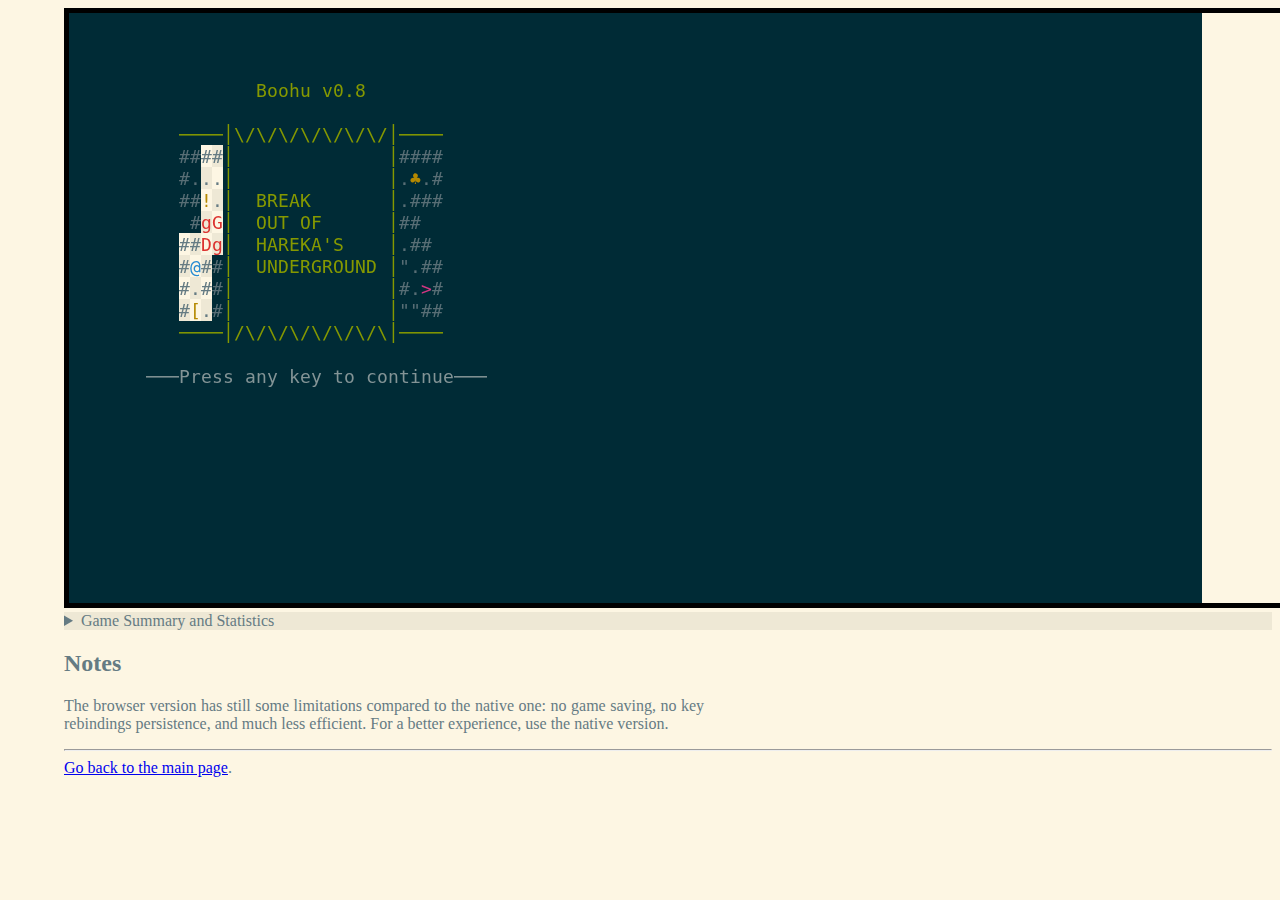
<file: play/index.html>
<!DOCTYPE html>
<html xmlns="http://www.w3.org/1999/xhtml" lang="en">
<head>
<meta http-equiv="Content-type" content="text/html; charset=utf-8" />
<meta name="viewport" content="initial-scale=1">
<link rel="stylesheet" type="text/css" href="../style.css" />
<title>Play Boohu in the Browser</title>
</head>
<body>
<canvas id="gamecanvas" width="1230" height="590" style="border:5px solid black">
	Game Screen
</canvas>
<details>
<summary>Game Summary and Statistics</summary>
<pre id="dump">
</pre>
</details>
<script src="boohu.js"></script> 
<h2>Notes</h2>
<p>The browser version has still some limitations compared to the native
one: no game saving, no key rebindings persistence, and much less efficient.
For a better experience, use the native version.</p>
<footer>
<hr>
<a href="../">Go back to the main page</a>.
</footer>
</body>
</html>
</file>
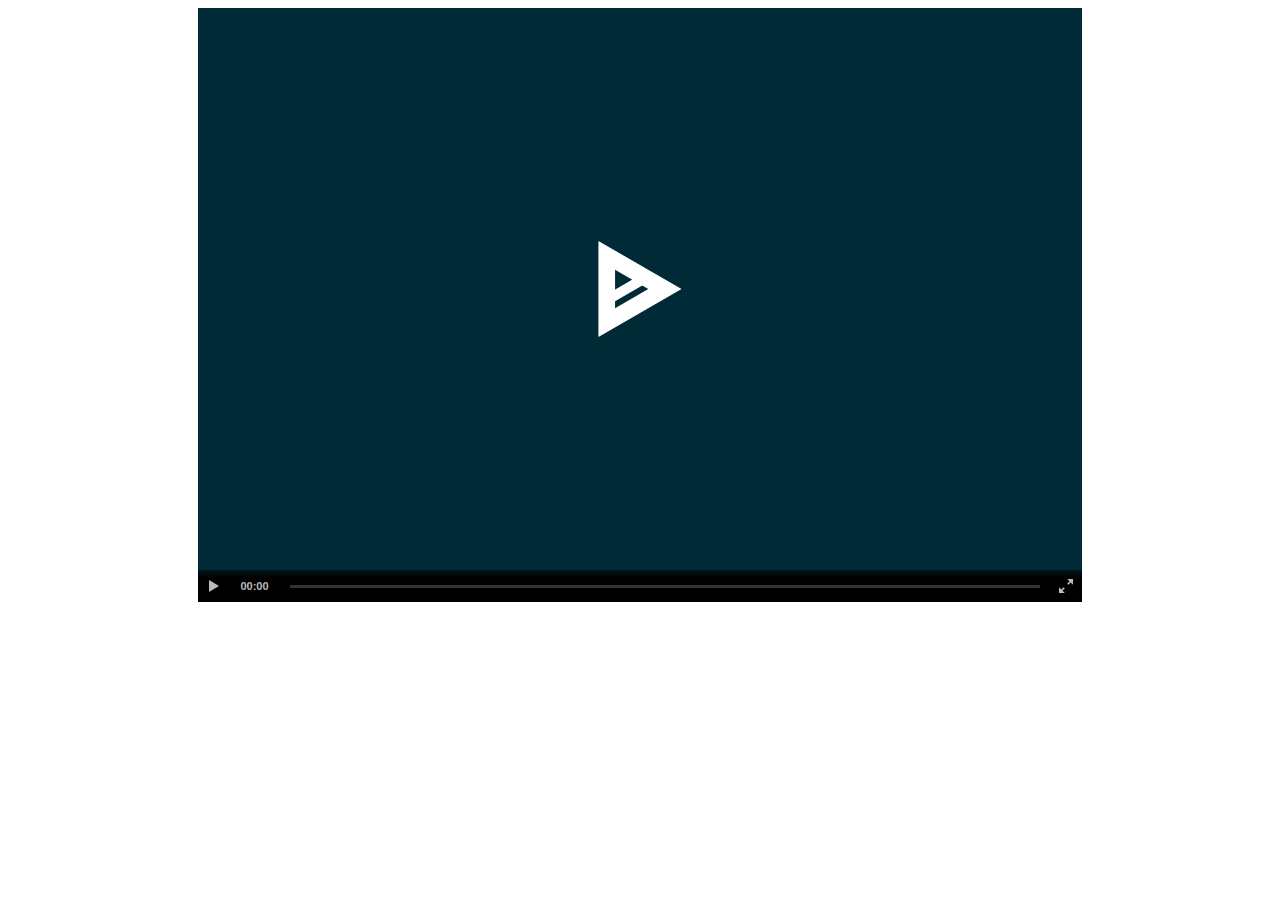
<file: asciinema/fireball.html>
<!DOCTYPE html>
<html xmlns="http://www.w3.org/1999/xhtml" lang="en">
<head>
<meta http-equiv="Content-type" content="text/html; charset=utf-8" />
<meta name="viewport" content="initial-scale=1">
<title>Boohu animations</title>
<link rel="shortcut icon" type="image/x-icon" href="/favicon.png" />
<link rel="stylesheet" type="text/css" href="../asciinema-player.css" />
</head>
<body>
<asciinema-player font-size="medium" theme="solarized-dark" idle-time-limit="2" src="fireball.cast"></asciinema-player>
<script src="../asciinema-player.js"></script>
</body>
</html>
</file>
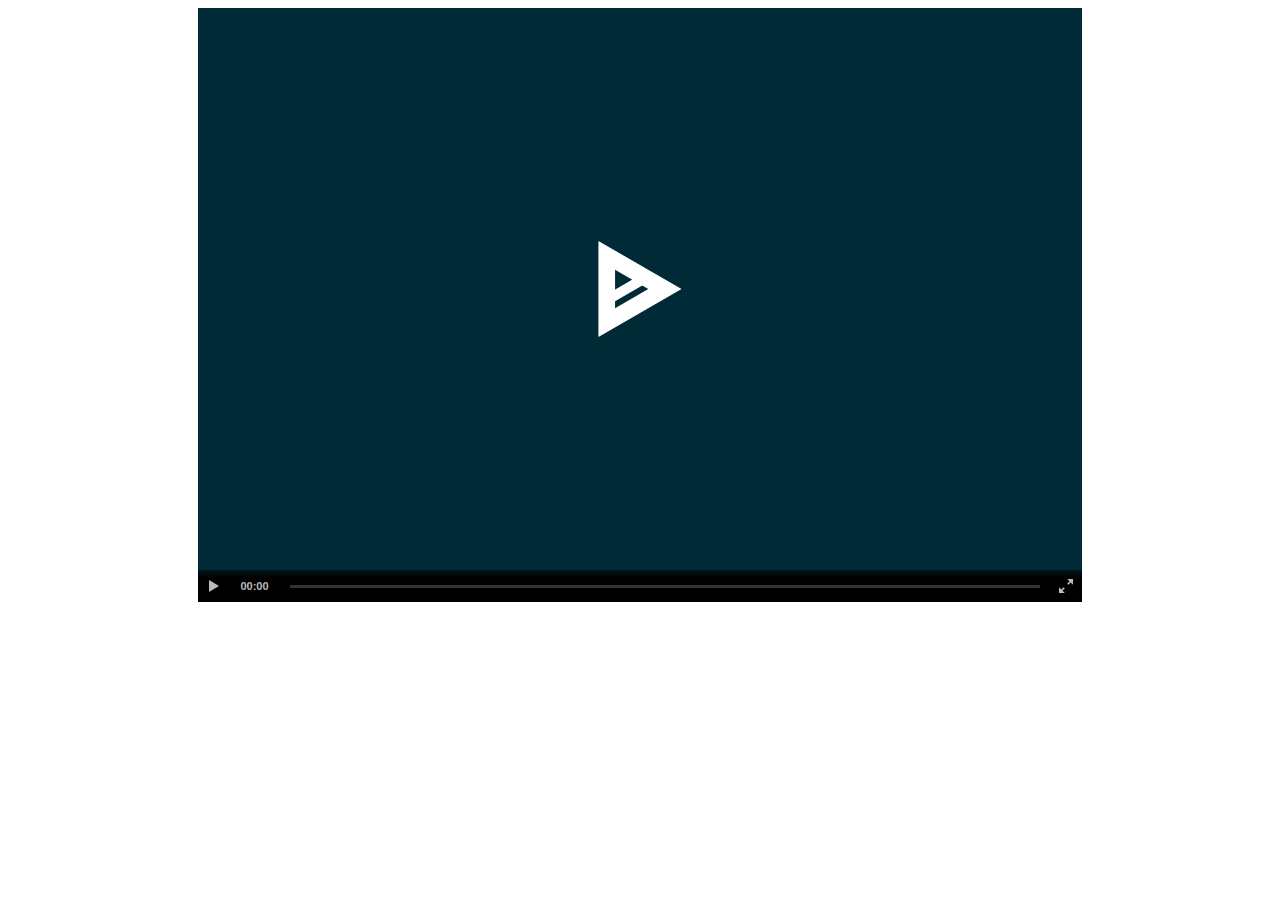
<file: asciinema/full-run-example.html>
<!DOCTYPE html>
<html xmlns="http://www.w3.org/1999/xhtml" lang="en">
<head>
<meta http-equiv="Content-type" content="text/html; charset=utf-8" />
<meta name="viewport" content="initial-scale=1">
<title>Boohu animations</title>
<link rel="shortcut icon" type="image/x-icon" href="/favicon.png" />
<link rel="stylesheet" type="text/css" href="../asciinema-player.css" />
</head>
<body>
<asciinema-player font-size="medium" theme="solarized-dark" idle-time-limit="2" src="full-run-example.cast"></asciinema-player>
<script src="../asciinema-player.js"></script>
</body>
</html>
</file>
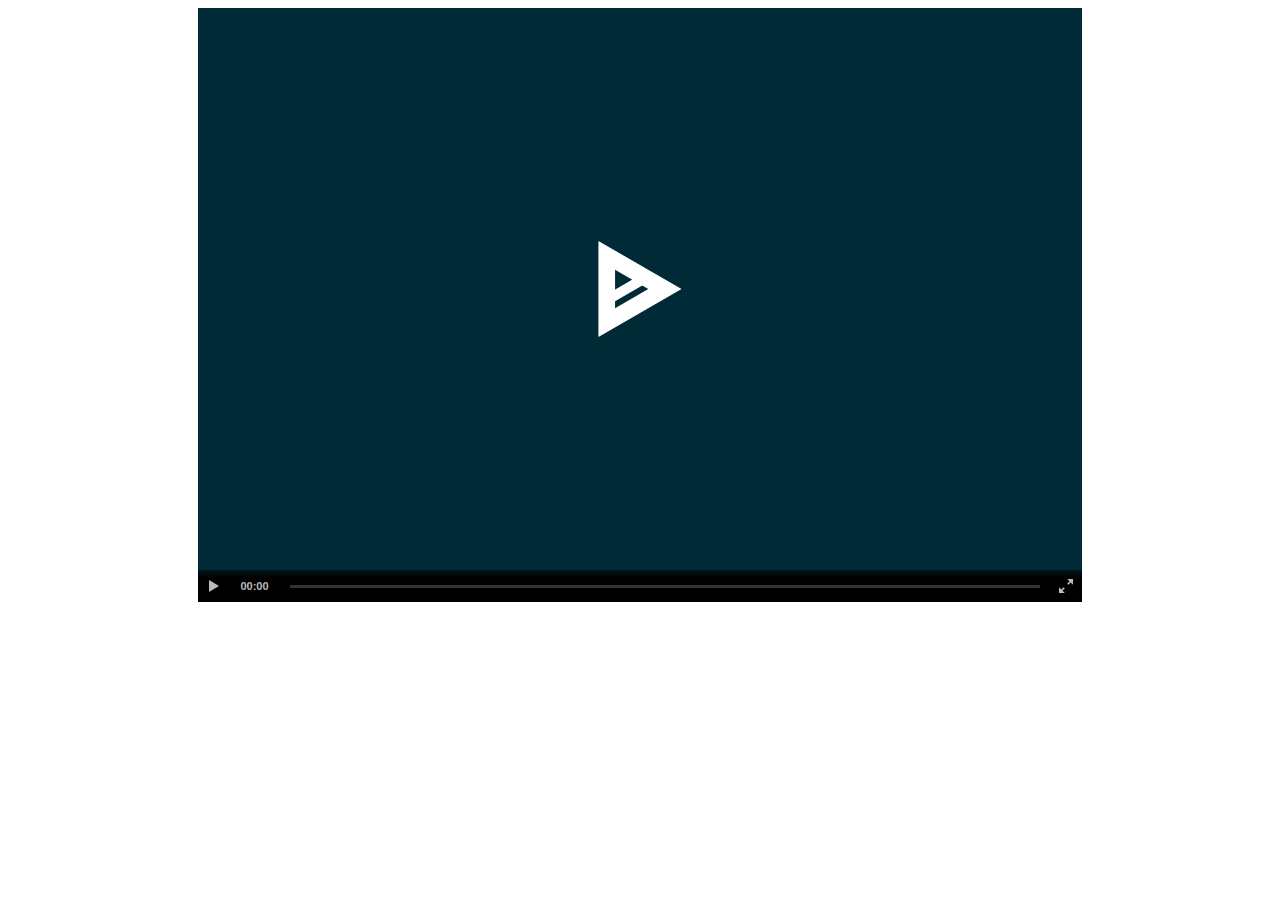
<file: asciinema/magic-mapping.html>
<!DOCTYPE html>
<html xmlns="http://www.w3.org/1999/xhtml" lang="en">
<head>
<meta http-equiv="Content-type" content="text/html; charset=utf-8" />
<meta name="viewport" content="initial-scale=1">
<title>Boohu animations</title>
<link rel="shortcut icon" type="image/x-icon" href="/favicon.png" />
<link rel="stylesheet" type="text/css" href="../asciinema-player.css" />
</head>
<body>
<asciinema-player font-size="medium" theme="solarized-dark" idle-time-limit="2" src="animation-magic-mapping.cast"></asciinema-player>
<script src="../asciinema-player.js"></script>
</body>
</html>
</file>
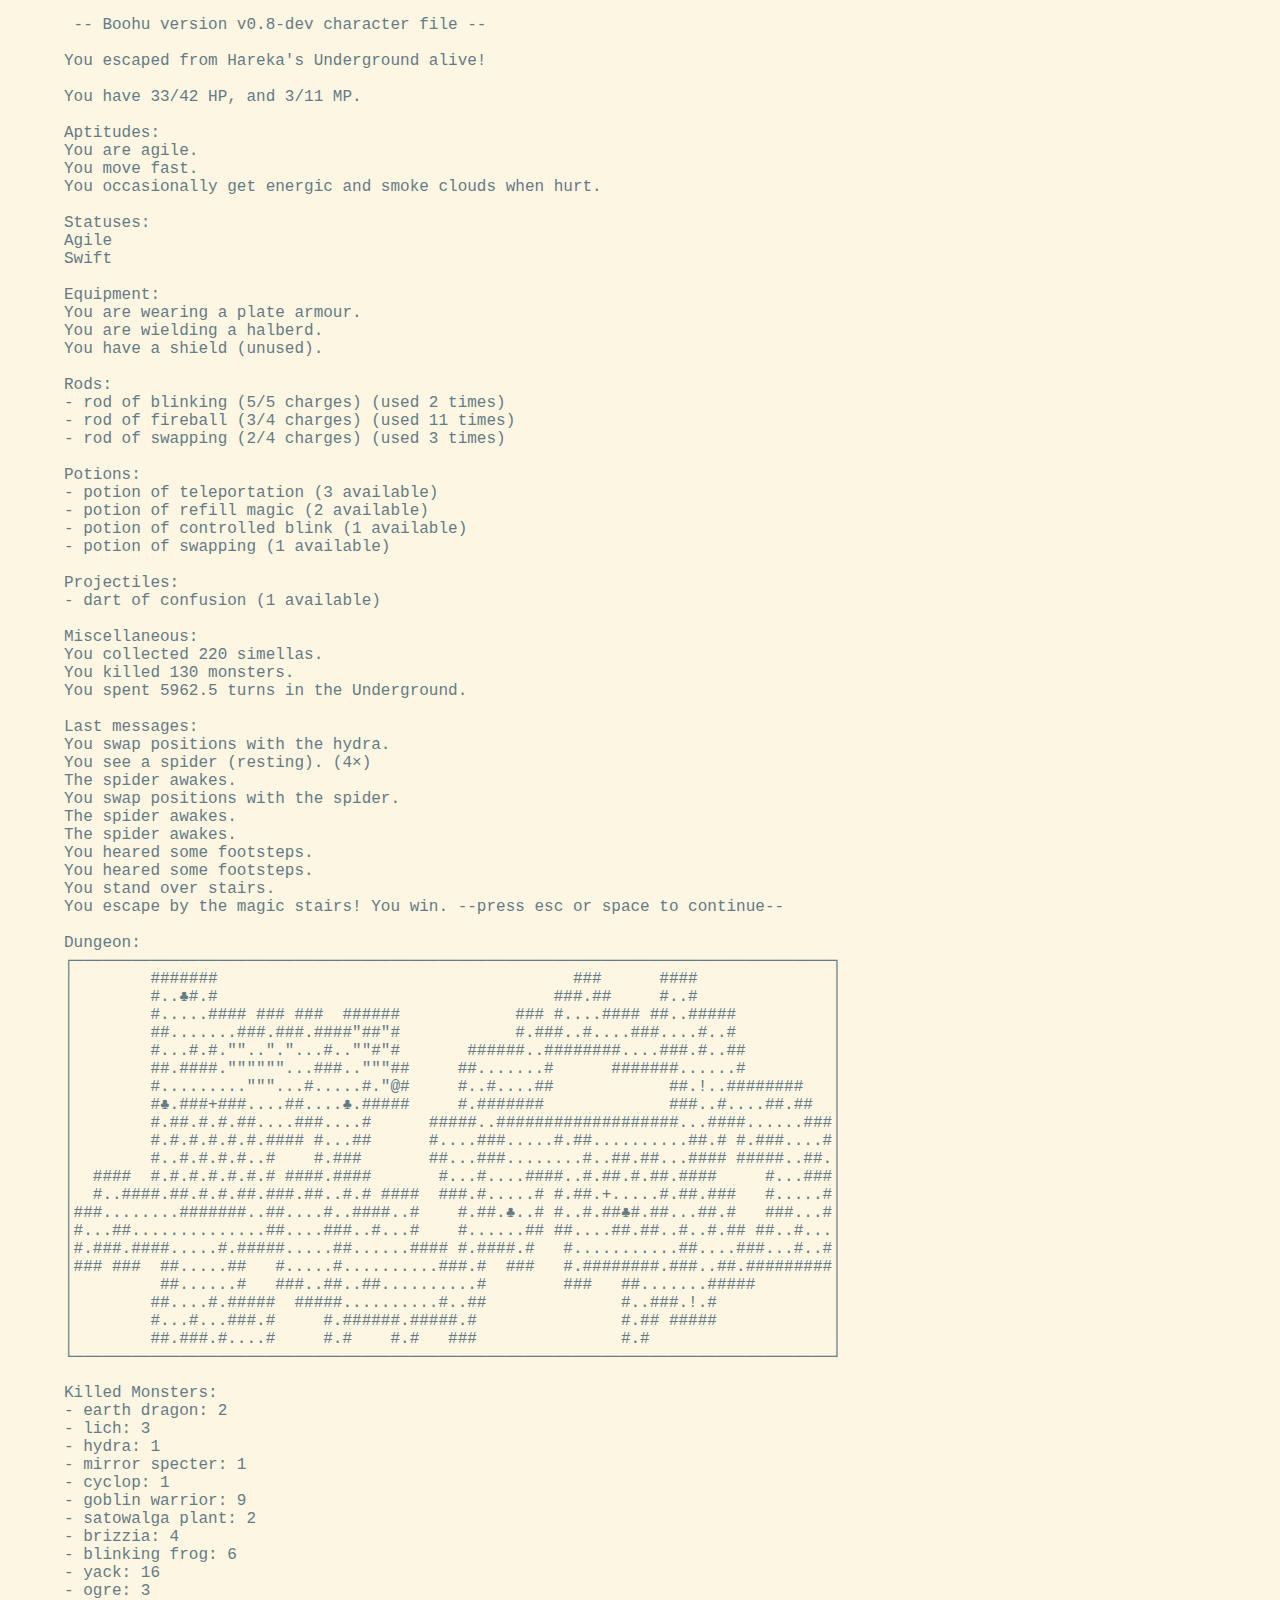
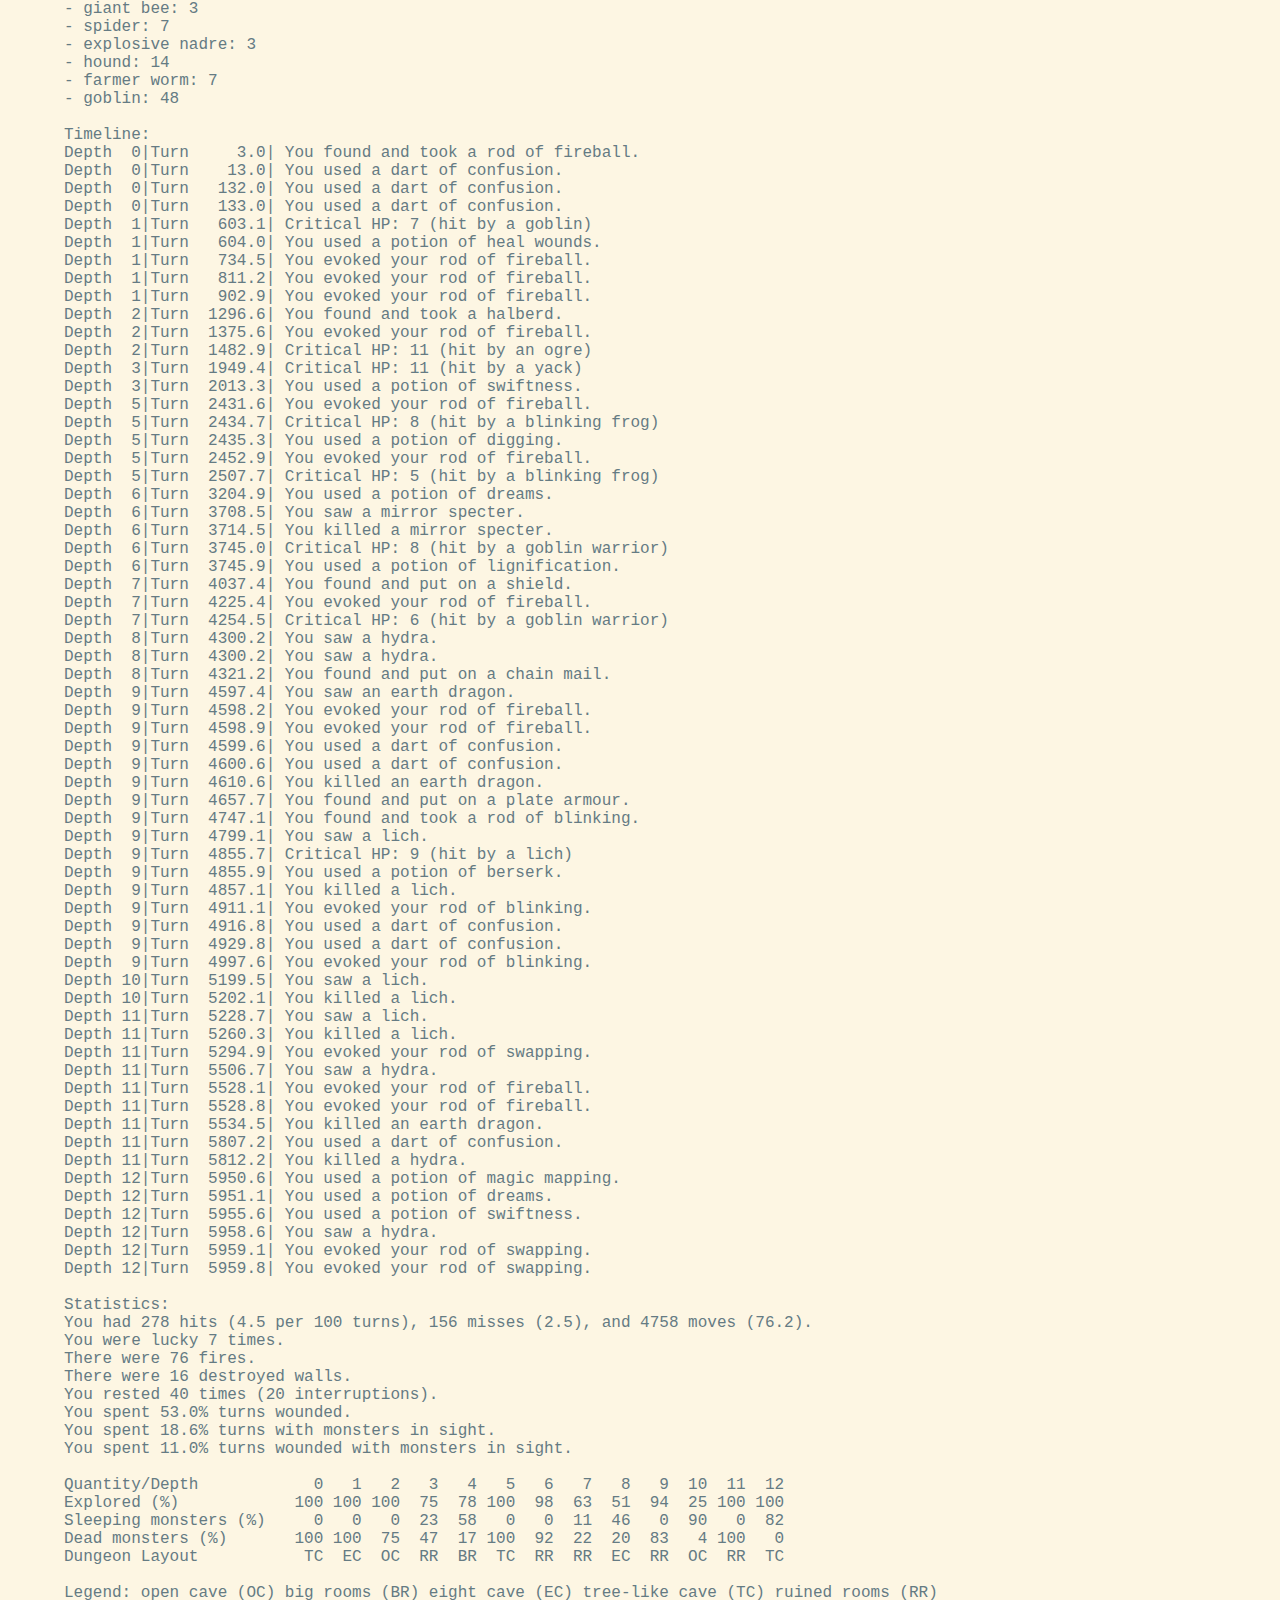
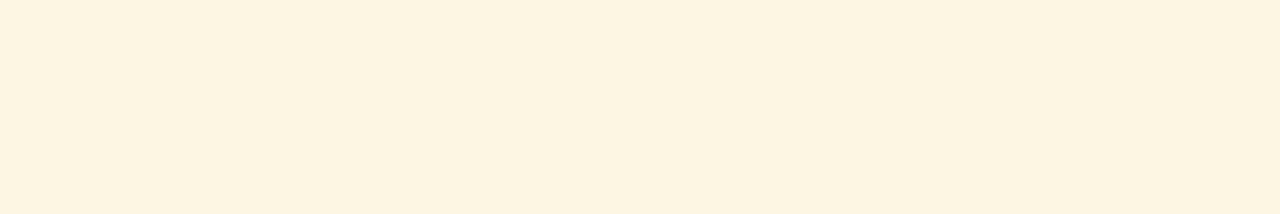
<file: morgue/dump.html>
<!DOCTYPE html>
<html xmlns="http://www.w3.org/1999/xhtml" lang="en">
<head>
<meta http-equiv="Content-type" content="text/html; charset=utf-8" />
<meta name="viewport" content="initial-scale=1">
<title>Boohu game statistics dump</title>
<link rel="stylesheet" type="text/css" href="../style.css" />
</head>
<body>
<pre>
 -- Boohu version v0.8-dev character file --

You escaped from Hareka's Underground alive!

You have 33/42 HP, and 3/11 MP.

Aptitudes:
You are agile.
You move fast.
You occasionally get energic and smoke clouds when hurt.

Statuses:
Agile
Swift

Equipment:
You are wearing a plate armour.
You are wielding a halberd.
You have a shield (unused).

Rods:
- rod of blinking (5/5 charges) (used 2 times)
- rod of fireball (3/4 charges) (used 11 times)
- rod of swapping (2/4 charges) (used 3 times)

Potions:
- potion of teleportation (3 available)
- potion of refill magic (2 available)
- potion of controlled blink (1 available)
- potion of swapping (1 available)

Projectiles:
- dart of confusion (1 available)

Miscellaneous:
You collected 220 simellas.
You killed 130 monsters.
You spent 5962.5 turns in the Underground.

Last messages:
You swap positions with the hydra.
You see a spider (resting). (4×)
The spider awakes.
You swap positions with the spider.
The spider awakes.
The spider awakes.
You heared some footsteps.
You heared some footsteps.
You stand over stairs.
You escape by the magic stairs! You win. --press esc or space to continue--

Dungeon:
┌───────────────────────────────────────────────────────────────────────────────┐
│        #######                                     ###      ####              │
│        #..♣#.#                                   ###.##     #..#              │
│        #.....#### ### ###  ######            ### #....#### ##..#####          │
│        ##.......###.###.####"##"#            #.###..#....###....#..#          │
│        #...#.#."".."."...#..""#"#       ######..########....###.#..##         │
│        ##.####.""""""...###.."""##     ##.......#      #######......#         │
│        #........."""...#.....#."@#     #..#....##            ##.!..########   │
│        #♣.###+###....##....♣.#####     #.#######             ###..#....##.##  │
│        #.##.#.#.##....###....#      #####..###################...####......###│
│        #.#.#.#.#.#.#### #...##      #....###.....#.##..........##.# #.###....#│
│        #..#.#.#.#..#    #.###       ##...###........#..##.##...#### #####..##.│
│  ####  #.#.#.#.#.#.# ####.####       #...#....####..#.##.#.##.####     #...###│
│  #..####.##.#.#.##.###.##..#.# ####  ###.#.....# #.##.+.....#.##.###   #.....#│
│###........#######..##....#..####..#    #.##.♣..# #..#.##♣#.##...##.#   ###...#│
│#...##..............##....###..#...#    #......## ##....##.##..#..#.## ##..#...│
│#.###.####.....#.#####.....##......#### #.####.#   #...........##....###...#..#│
│### ###  ##.....##   #.....#..........###.#  ###   #.########.###..##.#########│
│         ##......#   ###..##..##..........#        ###   ##.......#####        │
│        ##....#.#####  #####..........#..##              #..###.!.#            │
│        #...#...###.#     #.######.#####.#               #.## #####            │
│        ##.###.#....#     #.#    #.#   ###               #.#                   │
└───────────────────────────────────────────────────────────────────────────────┘

Killed Monsters:
- earth dragon: 2
- lich: 3
- hydra: 1
- mirror specter: 1
- cyclop: 1
- goblin warrior: 9
- satowalga plant: 2
- brizzia: 4
- blinking frog: 6
- yack: 16
- ogre: 3
- giant bee: 3
- spider: 7
- explosive nadre: 3
- hound: 14
- farmer worm: 7
- goblin: 48

Timeline:
Depth  0|Turn     3.0| You found and took a rod of fireball.
Depth  0|Turn    13.0| You used a dart of confusion.
Depth  0|Turn   132.0| You used a dart of confusion.
Depth  0|Turn   133.0| You used a dart of confusion.
Depth  1|Turn   603.1| Critical HP: 7 (hit by a goblin)
Depth  1|Turn   604.0| You used a potion of heal wounds.
Depth  1|Turn   734.5| You evoked your rod of fireball.
Depth  1|Turn   811.2| You evoked your rod of fireball.
Depth  1|Turn   902.9| You evoked your rod of fireball.
Depth  2|Turn  1296.6| You found and took a halberd.
Depth  2|Turn  1375.6| You evoked your rod of fireball.
Depth  2|Turn  1482.9| Critical HP: 11 (hit by an ogre)
Depth  3|Turn  1949.4| Critical HP: 11 (hit by a yack)
Depth  3|Turn  2013.3| You used a potion of swiftness.
Depth  5|Turn  2431.6| You evoked your rod of fireball.
Depth  5|Turn  2434.7| Critical HP: 8 (hit by a blinking frog)
Depth  5|Turn  2435.3| You used a potion of digging.
Depth  5|Turn  2452.9| You evoked your rod of fireball.
Depth  5|Turn  2507.7| Critical HP: 5 (hit by a blinking frog)
Depth  6|Turn  3204.9| You used a potion of dreams.
Depth  6|Turn  3708.5| You saw a mirror specter.
Depth  6|Turn  3714.5| You killed a mirror specter.
Depth  6|Turn  3745.0| Critical HP: 8 (hit by a goblin warrior)
Depth  6|Turn  3745.9| You used a potion of lignification.
Depth  7|Turn  4037.4| You found and put on a shield.
Depth  7|Turn  4225.4| You evoked your rod of fireball.
Depth  7|Turn  4254.5| Critical HP: 6 (hit by a goblin warrior)
Depth  8|Turn  4300.2| You saw a hydra.
Depth  8|Turn  4300.2| You saw a hydra.
Depth  8|Turn  4321.2| You found and put on a chain mail.
Depth  9|Turn  4597.4| You saw an earth dragon.
Depth  9|Turn  4598.2| You evoked your rod of fireball.
Depth  9|Turn  4598.9| You evoked your rod of fireball.
Depth  9|Turn  4599.6| You used a dart of confusion.
Depth  9|Turn  4600.6| You used a dart of confusion.
Depth  9|Turn  4610.6| You killed an earth dragon.
Depth  9|Turn  4657.7| You found and put on a plate armour.
Depth  9|Turn  4747.1| You found and took a rod of blinking.
Depth  9|Turn  4799.1| You saw a lich.
Depth  9|Turn  4855.7| Critical HP: 9 (hit by a lich)
Depth  9|Turn  4855.9| You used a potion of berserk.
Depth  9|Turn  4857.1| You killed a lich.
Depth  9|Turn  4911.1| You evoked your rod of blinking.
Depth  9|Turn  4916.8| You used a dart of confusion.
Depth  9|Turn  4929.8| You used a dart of confusion.
Depth  9|Turn  4997.6| You evoked your rod of blinking.
Depth 10|Turn  5199.5| You saw a lich.
Depth 10|Turn  5202.1| You killed a lich.
Depth 11|Turn  5228.7| You saw a lich.
Depth 11|Turn  5260.3| You killed a lich.
Depth 11|Turn  5294.9| You evoked your rod of swapping.
Depth 11|Turn  5506.7| You saw a hydra.
Depth 11|Turn  5528.1| You evoked your rod of fireball.
Depth 11|Turn  5528.8| You evoked your rod of fireball.
Depth 11|Turn  5534.5| You killed an earth dragon.
Depth 11|Turn  5807.2| You used a dart of confusion.
Depth 11|Turn  5812.2| You killed a hydra.
Depth 12|Turn  5950.6| You used a potion of magic mapping.
Depth 12|Turn  5951.1| You used a potion of dreams.
Depth 12|Turn  5955.6| You used a potion of swiftness.
Depth 12|Turn  5958.6| You saw a hydra.
Depth 12|Turn  5959.1| You evoked your rod of swapping.
Depth 12|Turn  5959.8| You evoked your rod of swapping.

Statistics:
You had 278 hits (4.5 per 100 turns), 156 misses (2.5), and 4758 moves (76.2).
You were lucky 7 times.
There were 76 fires.
There were 16 destroyed walls.
You rested 40 times (20 interruptions).
You spent 53.0% turns wounded.
You spent 18.6% turns with monsters in sight.
You spent 11.0% turns wounded with monsters in sight.

Quantity/Depth            0   1   2   3   4   5   6   7   8   9  10  11  12
Explored (%)            100 100 100  75  78 100  98  63  51  94  25 100 100
Sleeping monsters (%)     0   0   0  23  58   0   0  11  46   0  90   0  82
Dead monsters (%)       100 100  75  47  17 100  92  22  20  83   4 100   0
Dungeon Layout           TC  EC  OC  RR  BR  TC  RR  RR  EC  RR  OC  RR  TC

Legend: open cave (OC) big rooms (BR) eight cave (EC) tree-like cave (TC) ruined rooms (RR)

</pre>
</body></html>
</file>
<file: style.css>
/* Colors from http://ethanschoonover.com/solarized */
html{
	background-color:#fdf6e3;
	color:#657b83;
	font-size:16px;
}
body{
	margin-left:5%;
}
p{
	max-width:80ch;
	text-align:justify;
}
details{
	background-color:#eee8d5
}
</file>
<file: asciinema-player.css>
.asciinema-player-wrapper {
  position: relative;
  text-align: center;
  outline: none;
}
.asciinema-player-wrapper .title-bar {
  display: none;
  top: -78px;
  transition: top 0.15s linear;
  position: absolute;
  left: 0;
  right: 0;
  box-sizing: content-box;
  font-size: 20px;
  line-height: 1em;
  padding: 15px;
  font-family: sans-serif;
  color: white;
  background-color: rgba(0, 0, 0, 0.8);
}
.asciinema-player-wrapper .title-bar img {
  vertical-align: middle;
  height: 48px;
  margin-right: 16px;
}
.asciinema-player-wrapper .title-bar a {
  color: white;
  text-decoration: underline;
}
.asciinema-player-wrapper .title-bar a:hover {
  text-decoration: none;
}
.asciinema-player-wrapper:fullscreen {
  background-color: #000;
  width: 100%;
  height: 100%;
  display: -webkit-flex;
  display: -ms-flexbox;
  display: flex;
  -webkit-justify-content: center;
  justify-content: center;
  -webkit-align-items: center;
  align-items: center;
}
.asciinema-player-wrapper:fullscreen .asciinema-player {
  position: static;
}
.asciinema-player-wrapper:fullscreen .title-bar {
  display: initial;
}
.asciinema-player-wrapper:fullscreen.hud .title-bar {
  top: 0;
}
.asciinema-player-wrapper:-webkit-full-screen {
  background-color: #000;
  width: 100%;
  height: 100%;
  display: -webkit-flex;
  display: -ms-flexbox;
  display: flex;
  -webkit-justify-content: center;
  justify-content: center;
  -webkit-align-items: center;
  align-items: center;
}
.asciinema-player-wrapper:-webkit-full-screen .asciinema-player {
  position: static;
}
.asciinema-player-wrapper:-webkit-full-screen .title-bar {
  display: initial;
}
.asciinema-player-wrapper:-webkit-full-screen.hud .title-bar {
  top: 0;
}
.asciinema-player-wrapper:-moz-full-screen {
  background-color: #000;
  width: 100%;
  height: 100%;
  display: -webkit-flex;
  display: -ms-flexbox;
  display: flex;
  -webkit-justify-content: center;
  justify-content: center;
  -webkit-align-items: center;
  align-items: center;
}
.asciinema-player-wrapper:-moz-full-screen .asciinema-player {
  position: static;
}
.asciinema-player-wrapper:-moz-full-screen .title-bar {
  display: initial;
}
.asciinema-player-wrapper:-moz-full-screen.hud .title-bar {
  top: 0;
}
.asciinema-player-wrapper:-ms-fullscreen {
  background-color: #000;
  width: 100%;
  height: 100%;
  display: -webkit-flex;
  display: -ms-flexbox;
  display: flex;
  -webkit-justify-content: center;
  justify-content: center;
  -webkit-align-items: center;
  align-items: center;
}
.asciinema-player-wrapper:-ms-fullscreen .asciinema-player {
  position: static;
}
.asciinema-player-wrapper:-ms-fullscreen .title-bar {
  display: initial;
}
.asciinema-player-wrapper:-ms-fullscreen.hud .title-bar {
  top: 0;
}
.asciinema-player-wrapper .asciinema-player {
  text-align: left;
  display: inline-block;
  padding: 0px;
  position: relative;
  box-sizing: content-box;
  -moz-box-sizing: content-box;
  -webkit-box-sizing: content-box;
  overflow: hidden;
  max-width: 100%;
}
.asciinema-terminal {
  box-sizing: content-box;
  -moz-box-sizing: content-box;
  -webkit-box-sizing: content-box;
  overflow: hidden;
  padding: 0;
  margin: 0px;
  display: block;
  white-space: pre;
  border: 0;
  word-wrap: normal;
  word-break: normal;
  border-radius: 0;
  border-style: solid;
  cursor: text;
  border-width: 0.5em;
  font-family: Consolas, Menlo, 'Bitstream Vera Sans Mono', monospace, 'Powerline Symbols';
  line-height: 1.3333333333em;
}
.asciinema-terminal .line {
  letter-spacing: normal;
  overflow: hidden;
  height: 1.3333333333em;
}
.asciinema-terminal .line span {
  padding: 0;
  display: inline-block;
  height: 1.3333333333em;
}
.asciinema-terminal .line {
  display: block;
  width: 200%;
}
.asciinema-terminal .bright {
  font-weight: bold;
}
.asciinema-terminal .underline {
  text-decoration: underline;
}
.asciinema-terminal .italic {
  font-style: italic;
}
.asciinema-terminal.font-small {
  font-size: 12px;
}
.asciinema-terminal.font-medium {
  font-size: 18px;
}
.asciinema-terminal.font-big {
  font-size: 24px;
}
.asciinema-player .control-bar {
  width: 100%;
  height: 32px;
  background: rgba(0, 0, 0, 0.8);
  /* no gradient fallback */
  background: -moz-linear-gradient(top, rgba(0, 0, 0, 0.5) 0%, #000000 25%, #000000 100%);
  /* FF3.6-15 */
  background: -webkit-linear-gradient(top, rgba(0, 0, 0, 0.5) 0%, #000000 25%, #000000 100%);
  /* Chrome10-25,Safari5.1-6 */
  background: linear-gradient(to bottom, rgba(0, 0, 0, 0.5) 0%, #000000 25%, #000000 100%);
  /* W3C, IE10+, FF16+, Chrome26+, Opera12+, Safari7+ */
  color: #bbbbbb;
  box-sizing: content-box;
  line-height: 1;
  position: absolute;
  bottom: -35px;
  left: 0;
  transition: bottom 0.15s linear;
}
.asciinema-player .control-bar * {
  box-sizing: inherit;
  font-size: 0;
}
.asciinema-player .control-bar svg.icon path {
  fill: #bbbbbb;
}
.asciinema-player .control-bar .playback-button {
  display: block;
  float: left;
  cursor: pointer;
  height: 12px;
  width: 12px;
  padding: 10px;
}
.asciinema-player .control-bar .playback-button svg {
  height: 12px;
  width: 12px;
}
.asciinema-player .control-bar .timer {
  display: block;
  float: left;
  width: 50px;
  height: 100%;
  text-align: center;
  font-family: Helvetica, Arial, sans-serif;
  font-size: 11px;
  font-weight: bold;
  line-height: 32px;
  cursor: default;
}
.asciinema-player .control-bar .timer span {
  display: inline-block;
  font-size: inherit;
}
.asciinema-player .control-bar .timer .time-remaining {
  display: none;
}
.asciinema-player .control-bar .timer:hover .time-elapsed {
  display: none;
}
.asciinema-player .control-bar .timer:hover .time-remaining {
  display: inline;
}
.asciinema-player .control-bar .progressbar {
  display: block;
  overflow: hidden;
  height: 100%;
  padding: 0 10px;
}
.asciinema-player .control-bar .progressbar .bar {
  display: block;
  cursor: pointer;
  height: 100%;
  padding-top: 15px;
  font-size: 0;
}
.asciinema-player .control-bar .progressbar .bar .gutter {
  display: block;
  height: 3px;
  background-color: #333;
}
.asciinema-player .control-bar .progressbar .bar .gutter span {
  display: inline-block;
  height: 100%;
  background-color: #bbbbbb;
  border-radius: 3px;
}
.asciinema-player .control-bar.live .progressbar .bar {
  cursor: default;
}
.asciinema-player .control-bar .fullscreen-button {
  display: block;
  float: right;
  width: 14px;
  height: 14px;
  padding: 9px;
  cursor: pointer;
}
.asciinema-player .control-bar .fullscreen-button svg {
  width: 14px;
  height: 14px;
}
.asciinema-player .control-bar .fullscreen-button svg:first-child {
  display: inline;
}
.asciinema-player .control-bar .fullscreen-button svg:last-child {
  display: none;
}
.asciinema-player-wrapper.hud .control-bar {
  bottom: 0px;
}
.asciinema-player-wrapper:fullscreen .fullscreen-button svg:first-child {
  display: none;
}
.asciinema-player-wrapper:fullscreen .fullscreen-button svg:last-child {
  display: inline;
}
.asciinema-player-wrapper:-webkit-full-screen .fullscreen-button svg:first-child {
  display: none;
}
.asciinema-player-wrapper:-webkit-full-screen .fullscreen-button svg:last-child {
  display: inline;
}
.asciinema-player-wrapper:-moz-full-screen .fullscreen-button svg:first-child {
  display: none;
}
.asciinema-player-wrapper:-moz-full-screen .fullscreen-button svg:last-child {
  display: inline;
}
.asciinema-player-wrapper:-ms-fullscreen .fullscreen-button svg:first-child {
  display: none;
}
.asciinema-player-wrapper:-ms-fullscreen .fullscreen-button svg:last-child {
  display: inline;
}
.asciinema-player .loading {
  z-index: 10;
  background-repeat: no-repeat;
  background-position: center;
  position: absolute;
  top: 0;
  left: 0;
  right: 0;
  bottom: 32px;
  background-color: rgba(0, 0, 0, 0.5);
}
.asciinema-player .start-prompt {
  z-index: 10;
  background-repeat: no-repeat;
  background-position: center;
  position: absolute;
  top: 0;
  left: 0;
  right: 0;
  bottom: 32px;
  z-index: 20;
  cursor: pointer;
}
.asciinema-player .start-prompt .play-button {
  font-size: 0px;
}
.asciinema-player .start-prompt .play-button {
  position: absolute;
  left: 0;
  top: 0;
  right: 0;
  bottom: 0;
  text-align: center;
  color: white;
  display: table;
  width: 100%;
  height: 100%;
}
.asciinema-player .start-prompt .play-button div {
  vertical-align: middle;
  display: table-cell;
}
.asciinema-player .start-prompt .play-button div span {
  width: 96px;
  height: 96px;
  display: inline-block;
}
@-webkit-keyframes expand {
  0% {
    -webkit-transform: scale(0);
  }
  50% {
    -webkit-transform: scale(1);
  }
  100% {
    z-index: 1;
  }
}
@-moz-keyframes expand {
  0% {
    -moz-transform: scale(0);
  }
  50% {
    -moz-transform: scale(1);
  }
  100% {
    z-index: 1;
  }
}
@-o-keyframes expand {
  0% {
    -o-transform: scale(0);
  }
  50% {
    -o-transform: scale(1);
  }
  100% {
    z-index: 1;
  }
}
@keyframes expand {
  0% {
    transform: scale(0);
  }
  50% {
    transform: scale(1);
  }
  100% {
    z-index: 1;
  }
}
.loader {
  position: absolute;
  left: 50%;
  top: 50%;
  margin: -20px 0 0 -20px;
  background-color: white;
  border-radius: 50%;
  box-shadow: 0 0 0 6.66667px #141414;
  width: 40px;
  height: 40px;
}
.loader:before,
.loader:after {
  content: "";
  position: absolute;
  left: 50%;
  top: 50%;
  display: block;
  margin: -21px 0 0 -21px;
  border-radius: 50%;
  z-index: 2;
  width: 42px;
  height: 42px;
}
.loader:before {
  background-color: #141414;
  -webkit-animation: expand 1.6s linear infinite both;
  -moz-animation: expand 1.6s linear infinite both;
  animation: expand 1.6s linear infinite both;
}
.loader:after {
  background-color: white;
  -webkit-animation: expand 1.6s linear 0.8s infinite both;
  -moz-animation: expand 1.6s linear 0.8s infinite both;
  animation: expand 1.6s linear 0.8s infinite both;
}
.asciinema-terminal .fg-16 {
  color: #000000;
}
.asciinema-terminal .bg-16 {
  background-color: #000000;
}
.asciinema-terminal .fg-17 {
  color: #00005f;
}
.asciinema-terminal .bg-17 {
  background-color: #00005f;
}
.asciinema-terminal .fg-18 {
  color: #000087;
}
.asciinema-terminal .bg-18 {
  background-color: #000087;
}
.asciinema-terminal .fg-19 {
  color: #0000af;
}
.asciinema-terminal .bg-19 {
  background-color: #0000af;
}
.asciinema-terminal .fg-20 {
  color: #0000d7;
}
.asciinema-terminal .bg-20 {
  background-color: #0000d7;
}
.asciinema-terminal .fg-21 {
  color: #0000ff;
}
.asciinema-terminal .bg-21 {
  background-color: #0000ff;
}
.asciinema-terminal .fg-22 {
  color: #005f00;
}
.asciinema-terminal .bg-22 {
  background-color: #005f00;
}
.asciinema-terminal .fg-23 {
  color: #005f5f;
}
.asciinema-terminal .bg-23 {
  background-color: #005f5f;
}
.asciinema-terminal .fg-24 {
  color: #005f87;
}
.asciinema-terminal .bg-24 {
  background-color: #005f87;
}
.asciinema-terminal .fg-25 {
  color: #005faf;
}
.asciinema-terminal .bg-25 {
  background-color: #005faf;
}
.asciinema-terminal .fg-26 {
  color: #005fd7;
}
.asciinema-terminal .bg-26 {
  background-color: #005fd7;
}
.asciinema-terminal .fg-27 {
  color: #005fff;
}
.asciinema-terminal .bg-27 {
  background-color: #005fff;
}
.asciinema-terminal .fg-28 {
  color: #008700;
}
.asciinema-terminal .bg-28 {
  background-color: #008700;
}
.asciinema-terminal .fg-29 {
  color: #00875f;
}
.asciinema-terminal .bg-29 {
  background-color: #00875f;
}
.asciinema-terminal .fg-30 {
  color: #008787;
}
.asciinema-terminal .bg-30 {
  background-color: #008787;
}
.asciinema-terminal .fg-31 {
  color: #0087af;
}
.asciinema-terminal .bg-31 {
  background-color: #0087af;
}
.asciinema-terminal .fg-32 {
  color: #0087d7;
}
.asciinema-terminal .bg-32 {
  background-color: #0087d7;
}
.asciinema-terminal .fg-33 {
  color: #0087ff;
}
.asciinema-terminal .bg-33 {
  background-color: #0087ff;
}
.asciinema-terminal .fg-34 {
  color: #00af00;
}
.asciinema-terminal .bg-34 {
  background-color: #00af00;
}
.asciinema-terminal .fg-35 {
  color: #00af5f;
}
.asciinema-terminal .bg-35 {
  background-color: #00af5f;
}
.asciinema-terminal .fg-36 {
  color: #00af87;
}
.asciinema-terminal .bg-36 {
  background-color: #00af87;
}
.asciinema-terminal .fg-37 {
  color: #00afaf;
}
.asciinema-terminal .bg-37 {
  background-color: #00afaf;
}
.asciinema-terminal .fg-38 {
  color: #00afd7;
}
.asciinema-terminal .bg-38 {
  background-color: #00afd7;
}
.asciinema-terminal .fg-39 {
  color: #00afff;
}
.asciinema-terminal .bg-39 {
  background-color: #00afff;
}
.asciinema-terminal .fg-40 {
  color: #00d700;
}
.asciinema-terminal .bg-40 {
  background-color: #00d700;
}
.asciinema-terminal .fg-41 {
  color: #00d75f;
}
.asciinema-terminal .bg-41 {
  background-color: #00d75f;
}
.asciinema-terminal .fg-42 {
  color: #00d787;
}
.asciinema-terminal .bg-42 {
  background-color: #00d787;
}
.asciinema-terminal .fg-43 {
  color: #00d7af;
}
.asciinema-terminal .bg-43 {
  background-color: #00d7af;
}
.asciinema-terminal .fg-44 {
  color: #00d7d7;
}
.asciinema-terminal .bg-44 {
  background-color: #00d7d7;
}
.asciinema-terminal .fg-45 {
  color: #00d7ff;
}
.asciinema-terminal .bg-45 {
  background-color: #00d7ff;
}
.asciinema-terminal .fg-46 {
  color: #00ff00;
}
.asciinema-terminal .bg-46 {
  background-color: #00ff00;
}
.asciinema-terminal .fg-47 {
  color: #00ff5f;
}
.asciinema-terminal .bg-47 {
  background-color: #00ff5f;
}
.asciinema-terminal .fg-48 {
  color: #00ff87;
}
.asciinema-terminal .bg-48 {
  background-color: #00ff87;
}
.asciinema-terminal .fg-49 {
  color: #00ffaf;
}
.asciinema-terminal .bg-49 {
  background-color: #00ffaf;
}
.asciinema-terminal .fg-50 {
  color: #00ffd7;
}
.asciinema-terminal .bg-50 {
  background-color: #00ffd7;
}
.asciinema-terminal .fg-51 {
  color: #00ffff;
}
.asciinema-terminal .bg-51 {
  background-color: #00ffff;
}
.asciinema-terminal .fg-52 {
  color: #5f0000;
}
.asciinema-terminal .bg-52 {
  background-color: #5f0000;
}
.asciinema-terminal .fg-53 {
  color: #5f005f;
}
.asciinema-terminal .bg-53 {
  background-color: #5f005f;
}
.asciinema-terminal .fg-54 {
  color: #5f0087;
}
.asciinema-terminal .bg-54 {
  background-color: #5f0087;
}
.asciinema-terminal .fg-55 {
  color: #5f00af;
}
.asciinema-terminal .bg-55 {
  background-color: #5f00af;
}
.asciinema-terminal .fg-56 {
  color: #5f00d7;
}
.asciinema-terminal .bg-56 {
  background-color: #5f00d7;
}
.asciinema-terminal .fg-57 {
  color: #5f00ff;
}
.asciinema-terminal .bg-57 {
  background-color: #5f00ff;
}
.asciinema-terminal .fg-58 {
  color: #5f5f00;
}
.asciinema-terminal .bg-58 {
  background-color: #5f5f00;
}
.asciinema-terminal .fg-59 {
  color: #5f5f5f;
}
.asciinema-terminal .bg-59 {
  background-color: #5f5f5f;
}
.asciinema-terminal .fg-60 {
  color: #5f5f87;
}
.asciinema-terminal .bg-60 {
  background-color: #5f5f87;
}
.asciinema-terminal .fg-61 {
  color: #5f5faf;
}
.asciinema-terminal .bg-61 {
  background-color: #5f5faf;
}
.asciinema-terminal .fg-62 {
  color: #5f5fd7;
}
.asciinema-terminal .bg-62 {
  background-color: #5f5fd7;
}
.asciinema-terminal .fg-63 {
  color: #5f5fff;
}
.asciinema-terminal .bg-63 {
  background-color: #5f5fff;
}
.asciinema-terminal .fg-64 {
  color: #5f8700;
}
.asciinema-terminal .bg-64 {
  background-color: #5f8700;
}
.asciinema-terminal .fg-65 {
  color: #5f875f;
}
.asciinema-terminal .bg-65 {
  background-color: #5f875f;
}
.asciinema-terminal .fg-66 {
  color: #5f8787;
}
.asciinema-terminal .bg-66 {
  background-color: #5f8787;
}
.asciinema-terminal .fg-67 {
  color: #5f87af;
}
.asciinema-terminal .bg-67 {
  background-color: #5f87af;
}
.asciinema-terminal .fg-68 {
  color: #5f87d7;
}
.asciinema-terminal .bg-68 {
  background-color: #5f87d7;
}
.asciinema-terminal .fg-69 {
  color: #5f87ff;
}
.asciinema-terminal .bg-69 {
  background-color: #5f87ff;
}
.asciinema-terminal .fg-70 {
  color: #5faf00;
}
.asciinema-terminal .bg-70 {
  background-color: #5faf00;
}
.asciinema-terminal .fg-71 {
  color: #5faf5f;
}
.asciinema-terminal .bg-71 {
  background-color: #5faf5f;
}
.asciinema-terminal .fg-72 {
  color: #5faf87;
}
.asciinema-terminal .bg-72 {
  background-color: #5faf87;
}
.asciinema-terminal .fg-73 {
  color: #5fafaf;
}
.asciinema-terminal .bg-73 {
  background-color: #5fafaf;
}
.asciinema-terminal .fg-74 {
  color: #5fafd7;
}
.asciinema-terminal .bg-74 {
  background-color: #5fafd7;
}
.asciinema-terminal .fg-75 {
  color: #5fafff;
}
.asciinema-terminal .bg-75 {
  background-color: #5fafff;
}
.asciinema-terminal .fg-76 {
  color: #5fd700;
}
.asciinema-terminal .bg-76 {
  background-color: #5fd700;
}
.asciinema-terminal .fg-77 {
  color: #5fd75f;
}
.asciinema-terminal .bg-77 {
  background-color: #5fd75f;
}
.asciinema-terminal .fg-78 {
  color: #5fd787;
}
.asciinema-terminal .bg-78 {
  background-color: #5fd787;
}
.asciinema-terminal .fg-79 {
  color: #5fd7af;
}
.asciinema-terminal .bg-79 {
  background-color: #5fd7af;
}
.asciinema-terminal .fg-80 {
  color: #5fd7d7;
}
.asciinema-terminal .bg-80 {
  background-color: #5fd7d7;
}
.asciinema-terminal .fg-81 {
  color: #5fd7ff;
}
.asciinema-terminal .bg-81 {
  background-color: #5fd7ff;
}
.asciinema-terminal .fg-82 {
  color: #5fff00;
}
.asciinema-terminal .bg-82 {
  background-color: #5fff00;
}
.asciinema-terminal .fg-83 {
  color: #5fff5f;
}
.asciinema-terminal .bg-83 {
  background-color: #5fff5f;
}
.asciinema-terminal .fg-84 {
  color: #5fff87;
}
.asciinema-terminal .bg-84 {
  background-color: #5fff87;
}
.asciinema-terminal .fg-85 {
  color: #5fffaf;
}
.asciinema-terminal .bg-85 {
  background-color: #5fffaf;
}
.asciinema-terminal .fg-86 {
  color: #5fffd7;
}
.asciinema-terminal .bg-86 {
  background-color: #5fffd7;
}
.asciinema-terminal .fg-87 {
  color: #5fffff;
}
.asciinema-terminal .bg-87 {
  background-color: #5fffff;
}
.asciinema-terminal .fg-88 {
  color: #870000;
}
.asciinema-terminal .bg-88 {
  background-color: #870000;
}
.asciinema-terminal .fg-89 {
  color: #87005f;
}
.asciinema-terminal .bg-89 {
  background-color: #87005f;
}
.asciinema-terminal .fg-90 {
  color: #870087;
}
.asciinema-terminal .bg-90 {
  background-color: #870087;
}
.asciinema-terminal .fg-91 {
  color: #8700af;
}
.asciinema-terminal .bg-91 {
  background-color: #8700af;
}
.asciinema-terminal .fg-92 {
  color: #8700d7;
}
.asciinema-terminal .bg-92 {
  background-color: #8700d7;
}
.asciinema-terminal .fg-93 {
  color: #8700ff;
}
.asciinema-terminal .bg-93 {
  background-color: #8700ff;
}
.asciinema-terminal .fg-94 {
  color: #875f00;
}
.asciinema-terminal .bg-94 {
  background-color: #875f00;
}
.asciinema-terminal .fg-95 {
  color: #875f5f;
}
.asciinema-terminal .bg-95 {
  background-color: #875f5f;
}
.asciinema-terminal .fg-96 {
  color: #875f87;
}
.asciinema-terminal .bg-96 {
  background-color: #875f87;
}
.asciinema-terminal .fg-97 {
  color: #875faf;
}
.asciinema-terminal .bg-97 {
  background-color: #875faf;
}
.asciinema-terminal .fg-98 {
  color: #875fd7;
}
.asciinema-terminal .bg-98 {
  background-color: #875fd7;
}
.asciinema-terminal .fg-99 {
  color: #875fff;
}
.asciinema-terminal .bg-99 {
  background-color: #875fff;
}
.asciinema-terminal .fg-100 {
  color: #878700;
}
.asciinema-terminal .bg-100 {
  background-color: #878700;
}
.asciinema-terminal .fg-101 {
  color: #87875f;
}
.asciinema-terminal .bg-101 {
  background-color: #87875f;
}
.asciinema-terminal .fg-102 {
  color: #878787;
}
.asciinema-terminal .bg-102 {
  background-color: #878787;
}
.asciinema-terminal .fg-103 {
  color: #8787af;
}
.asciinema-terminal .bg-103 {
  background-color: #8787af;
}
.asciinema-terminal .fg-104 {
  color: #8787d7;
}
.asciinema-terminal .bg-104 {
  background-color: #8787d7;
}
.asciinema-terminal .fg-105 {
  color: #8787ff;
}
.asciinema-terminal .bg-105 {
  background-color: #8787ff;
}
.asciinema-terminal .fg-106 {
  color: #87af00;
}
.asciinema-terminal .bg-106 {
  background-color: #87af00;
}
.asciinema-terminal .fg-107 {
  color: #87af5f;
}
.asciinema-terminal .bg-107 {
  background-color: #87af5f;
}
.asciinema-terminal .fg-108 {
  color: #87af87;
}
.asciinema-terminal .bg-108 {
  background-color: #87af87;
}
.asciinema-terminal .fg-109 {
  color: #87afaf;
}
.asciinema-terminal .bg-109 {
  background-color: #87afaf;
}
.asciinema-terminal .fg-110 {
  color: #87afd7;
}
.asciinema-terminal .bg-110 {
  background-color: #87afd7;
}
.asciinema-terminal .fg-111 {
  color: #87afff;
}
.asciinema-terminal .bg-111 {
  background-color: #87afff;
}
.asciinema-terminal .fg-112 {
  color: #87d700;
}
.asciinema-terminal .bg-112 {
  background-color: #87d700;
}
.asciinema-terminal .fg-113 {
  color: #87d75f;
}
.asciinema-terminal .bg-113 {
  background-color: #87d75f;
}
.asciinema-terminal .fg-114 {
  color: #87d787;
}
.asciinema-terminal .bg-114 {
  background-color: #87d787;
}
.asciinema-terminal .fg-115 {
  color: #87d7af;
}
.asciinema-terminal .bg-115 {
  background-color: #87d7af;
}
.asciinema-terminal .fg-116 {
  color: #87d7d7;
}
.asciinema-terminal .bg-116 {
  background-color: #87d7d7;
}
.asciinema-terminal .fg-117 {
  color: #87d7ff;
}
.asciinema-terminal .bg-117 {
  background-color: #87d7ff;
}
.asciinema-terminal .fg-118 {
  color: #87ff00;
}
.asciinema-terminal .bg-118 {
  background-color: #87ff00;
}
.asciinema-terminal .fg-119 {
  color: #87ff5f;
}
.asciinema-terminal .bg-119 {
  background-color: #87ff5f;
}
.asciinema-terminal .fg-120 {
  color: #87ff87;
}
.asciinema-terminal .bg-120 {
  background-color: #87ff87;
}
.asciinema-terminal .fg-121 {
  color: #87ffaf;
}
.asciinema-terminal .bg-121 {
  background-color: #87ffaf;
}
.asciinema-terminal .fg-122 {
  color: #87ffd7;
}
.asciinema-terminal .bg-122 {
  background-color: #87ffd7;
}
.asciinema-terminal .fg-123 {
  color: #87ffff;
}
.asciinema-terminal .bg-123 {
  background-color: #87ffff;
}
.asciinema-terminal .fg-124 {
  color: #af0000;
}
.asciinema-terminal .bg-124 {
  background-color: #af0000;
}
.asciinema-terminal .fg-125 {
  color: #af005f;
}
.asciinema-terminal .bg-125 {
  background-color: #af005f;
}
.asciinema-terminal .fg-126 {
  color: #af0087;
}
.asciinema-terminal .bg-126 {
  background-color: #af0087;
}
.asciinema-terminal .fg-127 {
  color: #af00af;
}
.asciinema-terminal .bg-127 {
  background-color: #af00af;
}
.asciinema-terminal .fg-128 {
  color: #af00d7;
}
.asciinema-terminal .bg-128 {
  background-color: #af00d7;
}
.asciinema-terminal .fg-129 {
  color: #af00ff;
}
.asciinema-terminal .bg-129 {
  background-color: #af00ff;
}
.asciinema-terminal .fg-130 {
  color: #af5f00;
}
.asciinema-terminal .bg-130 {
  background-color: #af5f00;
}
.asciinema-terminal .fg-131 {
  color: #af5f5f;
}
.asciinema-terminal .bg-131 {
  background-color: #af5f5f;
}
.asciinema-terminal .fg-132 {
  color: #af5f87;
}
.asciinema-terminal .bg-132 {
  background-color: #af5f87;
}
.asciinema-terminal .fg-133 {
  color: #af5faf;
}
.asciinema-terminal .bg-133 {
  background-color: #af5faf;
}
.asciinema-terminal .fg-134 {
  color: #af5fd7;
}
.asciinema-terminal .bg-134 {
  background-color: #af5fd7;
}
.asciinema-terminal .fg-135 {
  color: #af5fff;
}
.asciinema-terminal .bg-135 {
  background-color: #af5fff;
}
.asciinema-terminal .fg-136 {
  color: #af8700;
}
.asciinema-terminal .bg-136 {
  background-color: #af8700;
}
.asciinema-terminal .fg-137 {
  color: #af875f;
}
.asciinema-terminal .bg-137 {
  background-color: #af875f;
}
.asciinema-terminal .fg-138 {
  color: #af8787;
}
.asciinema-terminal .bg-138 {
  background-color: #af8787;
}
.asciinema-terminal .fg-139 {
  color: #af87af;
}
.asciinema-terminal .bg-139 {
  background-color: #af87af;
}
.asciinema-terminal .fg-140 {
  color: #af87d7;
}
.asciinema-terminal .bg-140 {
  background-color: #af87d7;
}
.asciinema-terminal .fg-141 {
  color: #af87ff;
}
.asciinema-terminal .bg-141 {
  background-color: #af87ff;
}
.asciinema-terminal .fg-142 {
  color: #afaf00;
}
.asciinema-terminal .bg-142 {
  background-color: #afaf00;
}
.asciinema-terminal .fg-143 {
  color: #afaf5f;
}
.asciinema-terminal .bg-143 {
  background-color: #afaf5f;
}
.asciinema-terminal .fg-144 {
  color: #afaf87;
}
.asciinema-terminal .bg-144 {
  background-color: #afaf87;
}
.asciinema-terminal .fg-145 {
  color: #afafaf;
}
.asciinema-terminal .bg-145 {
  background-color: #afafaf;
}
.asciinema-terminal .fg-146 {
  color: #afafd7;
}
.asciinema-terminal .bg-146 {
  background-color: #afafd7;
}
.asciinema-terminal .fg-147 {
  color: #afafff;
}
.asciinema-terminal .bg-147 {
  background-color: #afafff;
}
.asciinema-terminal .fg-148 {
  color: #afd700;
}
.asciinema-terminal .bg-148 {
  background-color: #afd700;
}
.asciinema-terminal .fg-149 {
  color: #afd75f;
}
.asciinema-terminal .bg-149 {
  background-color: #afd75f;
}
.asciinema-terminal .fg-150 {
  color: #afd787;
}
.asciinema-terminal .bg-150 {
  background-color: #afd787;
}
.asciinema-terminal .fg-151 {
  color: #afd7af;
}
.asciinema-terminal .bg-151 {
  background-color: #afd7af;
}
.asciinema-terminal .fg-152 {
  color: #afd7d7;
}
.asciinema-terminal .bg-152 {
  background-color: #afd7d7;
}
.asciinema-terminal .fg-153 {
  color: #afd7ff;
}
.asciinema-terminal .bg-153 {
  background-color: #afd7ff;
}
.asciinema-terminal .fg-154 {
  color: #afff00;
}
.asciinema-terminal .bg-154 {
  background-color: #afff00;
}
.asciinema-terminal .fg-155 {
  color: #afff5f;
}
.asciinema-terminal .bg-155 {
  background-color: #afff5f;
}
.asciinema-terminal .fg-156 {
  color: #afff87;
}
.asciinema-terminal .bg-156 {
  background-color: #afff87;
}
.asciinema-terminal .fg-157 {
  color: #afffaf;
}
.asciinema-terminal .bg-157 {
  background-color: #afffaf;
}
.asciinema-terminal .fg-158 {
  color: #afffd7;
}
.asciinema-terminal .bg-158 {
  background-color: #afffd7;
}
.asciinema-terminal .fg-159 {
  color: #afffff;
}
.asciinema-terminal .bg-159 {
  background-color: #afffff;
}
.asciinema-terminal .fg-160 {
  color: #d70000;
}
.asciinema-terminal .bg-160 {
  background-color: #d70000;
}
.asciinema-terminal .fg-161 {
  color: #d7005f;
}
.asciinema-terminal .bg-161 {
  background-color: #d7005f;
}
.asciinema-terminal .fg-162 {
  color: #d70087;
}
.asciinema-terminal .bg-162 {
  background-color: #d70087;
}
.asciinema-terminal .fg-163 {
  color: #d700af;
}
.asciinema-terminal .bg-163 {
  background-color: #d700af;
}
.asciinema-terminal .fg-164 {
  color: #d700d7;
}
.asciinema-terminal .bg-164 {
  background-color: #d700d7;
}
.asciinema-terminal .fg-165 {
  color: #d700ff;
}
.asciinema-terminal .bg-165 {
  background-color: #d700ff;
}
.asciinema-terminal .fg-166 {
  color: #d75f00;
}
.asciinema-terminal .bg-166 {
  background-color: #d75f00;
}
.asciinema-terminal .fg-167 {
  color: #d75f5f;
}
.asciinema-terminal .bg-167 {
  background-color: #d75f5f;
}
.asciinema-terminal .fg-168 {
  color: #d75f87;
}
.asciinema-terminal .bg-168 {
  background-color: #d75f87;
}
.asciinema-terminal .fg-169 {
  color: #d75faf;
}
.asciinema-terminal .bg-169 {
  background-color: #d75faf;
}
.asciinema-terminal .fg-170 {
  color: #d75fd7;
}
.asciinema-terminal .bg-170 {
  background-color: #d75fd7;
}
.asciinema-terminal .fg-171 {
  color: #d75fff;
}
.asciinema-terminal .bg-171 {
  background-color: #d75fff;
}
.asciinema-terminal .fg-172 {
  color: #d78700;
}
.asciinema-terminal .bg-172 {
  background-color: #d78700;
}
.asciinema-terminal .fg-173 {
  color: #d7875f;
}
.asciinema-terminal .bg-173 {
  background-color: #d7875f;
}
.asciinema-terminal .fg-174 {
  color: #d78787;
}
.asciinema-terminal .bg-174 {
  background-color: #d78787;
}
.asciinema-terminal .fg-175 {
  color: #d787af;
}
.asciinema-terminal .bg-175 {
  background-color: #d787af;
}
.asciinema-terminal .fg-176 {
  color: #d787d7;
}
.asciinema-terminal .bg-176 {
  background-color: #d787d7;
}
.asciinema-terminal .fg-177 {
  color: #d787ff;
}
.asciinema-terminal .bg-177 {
  background-color: #d787ff;
}
.asciinema-terminal .fg-178 {
  color: #d7af00;
}
.asciinema-terminal .bg-178 {
  background-color: #d7af00;
}
.asciinema-terminal .fg-179 {
  color: #d7af5f;
}
.asciinema-terminal .bg-179 {
  background-color: #d7af5f;
}
.asciinema-terminal .fg-180 {
  color: #d7af87;
}
.asciinema-terminal .bg-180 {
  background-color: #d7af87;
}
.asciinema-terminal .fg-181 {
  color: #d7afaf;
}
.asciinema-terminal .bg-181 {
  background-color: #d7afaf;
}
.asciinema-terminal .fg-182 {
  color: #d7afd7;
}
.asciinema-terminal .bg-182 {
  background-color: #d7afd7;
}
.asciinema-terminal .fg-183 {
  color: #d7afff;
}
.asciinema-terminal .bg-183 {
  background-color: #d7afff;
}
.asciinema-terminal .fg-184 {
  color: #d7d700;
}
.asciinema-terminal .bg-184 {
  background-color: #d7d700;
}
.asciinema-terminal .fg-185 {
  color: #d7d75f;
}
.asciinema-terminal .bg-185 {
  background-color: #d7d75f;
}
.asciinema-terminal .fg-186 {
  color: #d7d787;
}
.asciinema-terminal .bg-186 {
  background-color: #d7d787;
}
.asciinema-terminal .fg-187 {
  color: #d7d7af;
}
.asciinema-terminal .bg-187 {
  background-color: #d7d7af;
}
.asciinema-terminal .fg-188 {
  color: #d7d7d7;
}
.asciinema-terminal .bg-188 {
  background-color: #d7d7d7;
}
.asciinema-terminal .fg-189 {
  color: #d7d7ff;
}
.asciinema-terminal .bg-189 {
  background-color: #d7d7ff;
}
.asciinema-terminal .fg-190 {
  color: #d7ff00;
}
.asciinema-terminal .bg-190 {
  background-color: #d7ff00;
}
.asciinema-terminal .fg-191 {
  color: #d7ff5f;
}
.asciinema-terminal .bg-191 {
  background-color: #d7ff5f;
}
.asciinema-terminal .fg-192 {
  color: #d7ff87;
}
.asciinema-terminal .bg-192 {
  background-color: #d7ff87;
}
.asciinema-terminal .fg-193 {
  color: #d7ffaf;
}
.asciinema-terminal .bg-193 {
  background-color: #d7ffaf;
}
.asciinema-terminal .fg-194 {
  color: #d7ffd7;
}
.asciinema-terminal .bg-194 {
  background-color: #d7ffd7;
}
.asciinema-terminal .fg-195 {
  color: #d7ffff;
}
.asciinema-terminal .bg-195 {
  background-color: #d7ffff;
}
.asciinema-terminal .fg-196 {
  color: #ff0000;
}
.asciinema-terminal .bg-196 {
  background-color: #ff0000;
}
.asciinema-terminal .fg-197 {
  color: #ff005f;
}
.asciinema-terminal .bg-197 {
  background-color: #ff005f;
}
.asciinema-terminal .fg-198 {
  color: #ff0087;
}
.asciinema-terminal .bg-198 {
  background-color: #ff0087;
}
.asciinema-terminal .fg-199 {
  color: #ff00af;
}
.asciinema-terminal .bg-199 {
  background-color: #ff00af;
}
.asciinema-terminal .fg-200 {
  color: #ff00d7;
}
.asciinema-terminal .bg-200 {
  background-color: #ff00d7;
}
.asciinema-terminal .fg-201 {
  color: #ff00ff;
}
.asciinema-terminal .bg-201 {
  background-color: #ff00ff;
}
.asciinema-terminal .fg-202 {
  color: #ff5f00;
}
.asciinema-terminal .bg-202 {
  background-color: #ff5f00;
}
.asciinema-terminal .fg-203 {
  color: #ff5f5f;
}
.asciinema-terminal .bg-203 {
  background-color: #ff5f5f;
}
.asciinema-terminal .fg-204 {
  color: #ff5f87;
}
.asciinema-terminal .bg-204 {
  background-color: #ff5f87;
}
.asciinema-terminal .fg-205 {
  color: #ff5faf;
}
.asciinema-terminal .bg-205 {
  background-color: #ff5faf;
}
.asciinema-terminal .fg-206 {
  color: #ff5fd7;
}
.asciinema-terminal .bg-206 {
  background-color: #ff5fd7;
}
.asciinema-terminal .fg-207 {
  color: #ff5fff;
}
.asciinema-terminal .bg-207 {
  background-color: #ff5fff;
}
.asciinema-terminal .fg-208 {
  color: #ff8700;
}
.asciinema-terminal .bg-208 {
  background-color: #ff8700;
}
.asciinema-terminal .fg-209 {
  color: #ff875f;
}
.asciinema-terminal .bg-209 {
  background-color: #ff875f;
}
.asciinema-terminal .fg-210 {
  color: #ff8787;
}
.asciinema-terminal .bg-210 {
  background-color: #ff8787;
}
.asciinema-terminal .fg-211 {
  color: #ff87af;
}
.asciinema-terminal .bg-211 {
  background-color: #ff87af;
}
.asciinema-terminal .fg-212 {
  color: #ff87d7;
}
.asciinema-terminal .bg-212 {
  background-color: #ff87d7;
}
.asciinema-terminal .fg-213 {
  color: #ff87ff;
}
.asciinema-terminal .bg-213 {
  background-color: #ff87ff;
}
.asciinema-terminal .fg-214 {
  color: #ffaf00;
}
.asciinema-terminal .bg-214 {
  background-color: #ffaf00;
}
.asciinema-terminal .fg-215 {
  color: #ffaf5f;
}
.asciinema-terminal .bg-215 {
  background-color: #ffaf5f;
}
.asciinema-terminal .fg-216 {
  color: #ffaf87;
}
.asciinema-terminal .bg-216 {
  background-color: #ffaf87;
}
.asciinema-terminal .fg-217 {
  color: #ffafaf;
}
.asciinema-terminal .bg-217 {
  background-color: #ffafaf;
}
.asciinema-terminal .fg-218 {
  color: #ffafd7;
}
.asciinema-terminal .bg-218 {
  background-color: #ffafd7;
}
.asciinema-terminal .fg-219 {
  color: #ffafff;
}
.asciinema-terminal .bg-219 {
  background-color: #ffafff;
}
.asciinema-terminal .fg-220 {
  color: #ffd700;
}
.asciinema-terminal .bg-220 {
  background-color: #ffd700;
}
.asciinema-terminal .fg-221 {
  color: #ffd75f;
}
.asciinema-terminal .bg-221 {
  background-color: #ffd75f;
}
.asciinema-terminal .fg-222 {
  color: #ffd787;
}
.asciinema-terminal .bg-222 {
  background-color: #ffd787;
}
.asciinema-terminal .fg-223 {
  color: #ffd7af;
}
.asciinema-terminal .bg-223 {
  background-color: #ffd7af;
}
.asciinema-terminal .fg-224 {
  color: #ffd7d7;
}
.asciinema-terminal .bg-224 {
  background-color: #ffd7d7;
}
.asciinema-terminal .fg-225 {
  color: #ffd7ff;
}
.asciinema-terminal .bg-225 {
  background-color: #ffd7ff;
}
.asciinema-terminal .fg-226 {
  color: #ffff00;
}
.asciinema-terminal .bg-226 {
  background-color: #ffff00;
}
.asciinema-terminal .fg-227 {
  color: #ffff5f;
}
.asciinema-terminal .bg-227 {
  background-color: #ffff5f;
}
.asciinema-terminal .fg-228 {
  color: #ffff87;
}
.asciinema-terminal .bg-228 {
  background-color: #ffff87;
}
.asciinema-terminal .fg-229 {
  color: #ffffaf;
}
.asciinema-terminal .bg-229 {
  background-color: #ffffaf;
}
.asciinema-terminal .fg-230 {
  color: #ffffd7;
}
.asciinema-terminal .bg-230 {
  background-color: #ffffd7;
}
.asciinema-terminal .fg-231 {
  color: #ffffff;
}
.asciinema-terminal .bg-231 {
  background-color: #ffffff;
}
.asciinema-terminal .fg-232 {
  color: #080808;
}
.asciinema-terminal .bg-232 {
  background-color: #080808;
}
.asciinema-terminal .fg-233 {
  color: #121212;
}
.asciinema-terminal .bg-233 {
  background-color: #121212;
}
.asciinema-terminal .fg-234 {
  color: #1c1c1c;
}
.asciinema-terminal .bg-234 {
  background-color: #1c1c1c;
}
.asciinema-terminal .fg-235 {
  color: #262626;
}
.asciinema-terminal .bg-235 {
  background-color: #262626;
}
.asciinema-terminal .fg-236 {
  color: #303030;
}
.asciinema-terminal .bg-236 {
  background-color: #303030;
}
.asciinema-terminal .fg-237 {
  color: #3a3a3a;
}
.asciinema-terminal .bg-237 {
  background-color: #3a3a3a;
}
.asciinema-terminal .fg-238 {
  color: #444444;
}
.asciinema-terminal .bg-238 {
  background-color: #444444;
}
.asciinema-terminal .fg-239 {
  color: #4e4e4e;
}
.asciinema-terminal .bg-239 {
  background-color: #4e4e4e;
}
.asciinema-terminal .fg-240 {
  color: #585858;
}
.asciinema-terminal .bg-240 {
  background-color: #585858;
}
.asciinema-terminal .fg-241 {
  color: #626262;
}
.asciinema-terminal .bg-241 {
  background-color: #626262;
}
.asciinema-terminal .fg-242 {
  color: #6c6c6c;
}
.asciinema-terminal .bg-242 {
  background-color: #6c6c6c;
}
.asciinema-terminal .fg-243 {
  color: #767676;
}
.asciinema-terminal .bg-243 {
  background-color: #767676;
}
.asciinema-terminal .fg-244 {
  color: #808080;
}
.asciinema-terminal .bg-244 {
  background-color: #808080;
}
.asciinema-terminal .fg-245 {
  color: #8a8a8a;
}
.asciinema-terminal .bg-245 {
  background-color: #8a8a8a;
}
.asciinema-terminal .fg-246 {
  color: #949494;
}
.asciinema-terminal .bg-246 {
  background-color: #949494;
}
.asciinema-terminal .fg-247 {
  color: #9e9e9e;
}
.asciinema-terminal .bg-247 {
  background-color: #9e9e9e;
}
.asciinema-terminal .fg-248 {
  color: #a8a8a8;
}
.asciinema-terminal .bg-248 {
  background-color: #a8a8a8;
}
.asciinema-terminal .fg-249 {
  color: #b2b2b2;
}
.asciinema-terminal .bg-249 {
  background-color: #b2b2b2;
}
.asciinema-terminal .fg-250 {
  color: #bcbcbc;
}
.asciinema-terminal .bg-250 {
  background-color: #bcbcbc;
}
.asciinema-terminal .fg-251 {
  color: #c6c6c6;
}
.asciinema-terminal .bg-251 {
  background-color: #c6c6c6;
}
.asciinema-terminal .fg-252 {
  color: #d0d0d0;
}
.asciinema-terminal .bg-252 {
  background-color: #d0d0d0;
}
.asciinema-terminal .fg-253 {
  color: #dadada;
}
.asciinema-terminal .bg-253 {
  background-color: #dadada;
}
.asciinema-terminal .fg-254 {
  color: #e4e4e4;
}
.asciinema-terminal .bg-254 {
  background-color: #e4e4e4;
}
.asciinema-terminal .fg-255 {
  color: #eeeeee;
}
.asciinema-terminal .bg-255 {
  background-color: #eeeeee;
}
.asciinema-theme-asciinema .asciinema-terminal {
  color: #cccccc;
  background-color: #121314;
  border-color: #121314;
}
.asciinema-theme-asciinema .fg-bg {
  color: #121314;
}
.asciinema-theme-asciinema .bg-fg {
  background-color: #cccccc;
}
.asciinema-theme-asciinema .fg-0 {
  color: #000000;
}
.asciinema-theme-asciinema .bg-0 {
  background-color: #000000;
}
.asciinema-theme-asciinema .fg-1 {
  color: #dd3c69;
}
.asciinema-theme-asciinema .bg-1 {
  background-color: #dd3c69;
}
.asciinema-theme-asciinema .fg-2 {
  color: #4ebf22;
}
.asciinema-theme-asciinema .bg-2 {
  background-color: #4ebf22;
}
.asciinema-theme-asciinema .fg-3 {
  color: #ddaf3c;
}
.asciinema-theme-asciinema .bg-3 {
  background-color: #ddaf3c;
}
.asciinema-theme-asciinema .fg-4 {
  color: #26b0d7;
}
.asciinema-theme-asciinema .bg-4 {
  background-color: #26b0d7;
}
.asciinema-theme-asciinema .fg-5 {
  color: #b954e1;
}
.asciinema-theme-asciinema .bg-5 {
  background-color: #b954e1;
}
.asciinema-theme-asciinema .fg-6 {
  color: #54e1b9;
}
.asciinema-theme-asciinema .bg-6 {
  background-color: #54e1b9;
}
.asciinema-theme-asciinema .fg-7 {
  color: #d9d9d9;
}
.asciinema-theme-asciinema .bg-7 {
  background-color: #d9d9d9;
}
.asciinema-theme-asciinema .fg-8 {
  color: #4d4d4d;
}
.asciinema-theme-asciinema .bg-8 {
  background-color: #4d4d4d;
}
.asciinema-theme-asciinema .fg-9 {
  color: #dd3c69;
}
.asciinema-theme-asciinema .bg-9 {
  background-color: #dd3c69;
}
.asciinema-theme-asciinema .fg-10 {
  color: #4ebf22;
}
.asciinema-theme-asciinema .bg-10 {
  background-color: #4ebf22;
}
.asciinema-theme-asciinema .fg-11 {
  color: #ddaf3c;
}
.asciinema-theme-asciinema .bg-11 {
  background-color: #ddaf3c;
}
.asciinema-theme-asciinema .fg-12 {
  color: #26b0d7;
}
.asciinema-theme-asciinema .bg-12 {
  background-color: #26b0d7;
}
.asciinema-theme-asciinema .fg-13 {
  color: #b954e1;
}
.asciinema-theme-asciinema .bg-13 {
  background-color: #b954e1;
}
.asciinema-theme-asciinema .fg-14 {
  color: #54e1b9;
}
.asciinema-theme-asciinema .bg-14 {
  background-color: #54e1b9;
}
.asciinema-theme-asciinema .fg-15 {
  color: #ffffff;
}
.asciinema-theme-asciinema .bg-15 {
  background-color: #ffffff;
}
.asciinema-theme-asciinema .fg-8,
.asciinema-theme-asciinema .fg-9,
.asciinema-theme-asciinema .fg-10,
.asciinema-theme-asciinema .fg-11,
.asciinema-theme-asciinema .fg-12,
.asciinema-theme-asciinema .fg-13,
.asciinema-theme-asciinema .fg-14,
.asciinema-theme-asciinema .fg-15 {
  font-weight: bold;
}
.asciinema-theme-tango .asciinema-terminal {
  color: #cccccc;
  background-color: #121314;
  border-color: #121314;
}
.asciinema-theme-tango .fg-bg {
  color: #121314;
}
.asciinema-theme-tango .bg-fg {
  background-color: #cccccc;
}
.asciinema-theme-tango .fg-0 {
  color: #000000;
}
.asciinema-theme-tango .bg-0 {
  background-color: #000000;
}
.asciinema-theme-tango .fg-1 {
  color: #cc0000;
}
.asciinema-theme-tango .bg-1 {
  background-color: #cc0000;
}
.asciinema-theme-tango .fg-2 {
  color: #4e9a06;
}
.asciinema-theme-tango .bg-2 {
  background-color: #4e9a06;
}
.asciinema-theme-tango .fg-3 {
  color: #c4a000;
}
.asciinema-theme-tango .bg-3 {
  background-color: #c4a000;
}
.asciinema-theme-tango .fg-4 {
  color: #3465a4;
}
.asciinema-theme-tango .bg-4 {
  background-color: #3465a4;
}
.asciinema-theme-tango .fg-5 {
  color: #75507b;
}
.asciinema-theme-tango .bg-5 {
  background-color: #75507b;
}
.asciinema-theme-tango .fg-6 {
  color: #06989a;
}
.asciinema-theme-tango .bg-6 {
  background-color: #06989a;
}
.asciinema-theme-tango .fg-7 {
  color: #d3d7cf;
}
.asciinema-theme-tango .bg-7 {
  background-color: #d3d7cf;
}
.asciinema-theme-tango .fg-8 {
  color: #555753;
}
.asciinema-theme-tango .bg-8 {
  background-color: #555753;
}
.asciinema-theme-tango .fg-9 {
  color: #ef2929;
}
.asciinema-theme-tango .bg-9 {
  background-color: #ef2929;
}
.asciinema-theme-tango .fg-10 {
  color: #8ae234;
}
.asciinema-theme-tango .bg-10 {
  background-color: #8ae234;
}
.asciinema-theme-tango .fg-11 {
  color: #fce94f;
}
.asciinema-theme-tango .bg-11 {
  background-color: #fce94f;
}
.asciinema-theme-tango .fg-12 {
  color: #729fcf;
}
.asciinema-theme-tango .bg-12 {
  background-color: #729fcf;
}
.asciinema-theme-tango .fg-13 {
  color: #ad7fa8;
}
.asciinema-theme-tango .bg-13 {
  background-color: #ad7fa8;
}
.asciinema-theme-tango .fg-14 {
  color: #34e2e2;
}
.asciinema-theme-tango .bg-14 {
  background-color: #34e2e2;
}
.asciinema-theme-tango .fg-15 {
  color: #eeeeec;
}
.asciinema-theme-tango .bg-15 {
  background-color: #eeeeec;
}
.asciinema-theme-tango .fg-8,
.asciinema-theme-tango .fg-9,
.asciinema-theme-tango .fg-10,
.asciinema-theme-tango .fg-11,
.asciinema-theme-tango .fg-12,
.asciinema-theme-tango .fg-13,
.asciinema-theme-tango .fg-14,
.asciinema-theme-tango .fg-15 {
  font-weight: bold;
}
.asciinema-theme-solarized-dark .asciinema-terminal {
  color: #839496;
  background-color: #002b36;
  border-color: #002b36;
}
.asciinema-theme-solarized-dark .fg-bg {
  color: #002b36;
}
.asciinema-theme-solarized-dark .bg-fg {
  background-color: #839496;
}
.asciinema-theme-solarized-dark .fg-0 {
  color: #073642;
}
.asciinema-theme-solarized-dark .bg-0 {
  background-color: #073642;
}
.asciinema-theme-solarized-dark .fg-1 {
  color: #dc322f;
}
.asciinema-theme-solarized-dark .bg-1 {
  background-color: #dc322f;
}
.asciinema-theme-solarized-dark .fg-2 {
  color: #859900;
}
.asciinema-theme-solarized-dark .bg-2 {
  background-color: #859900;
}
.asciinema-theme-solarized-dark .fg-3 {
  color: #b58900;
}
.asciinema-theme-solarized-dark .bg-3 {
  background-color: #b58900;
}
.asciinema-theme-solarized-dark .fg-4 {
  color: #268bd2;
}
.asciinema-theme-solarized-dark .bg-4 {
  background-color: #268bd2;
}
.asciinema-theme-solarized-dark .fg-5 {
  color: #d33682;
}
.asciinema-theme-solarized-dark .bg-5 {
  background-color: #d33682;
}
.asciinema-theme-solarized-dark .fg-6 {
  color: #2aa198;
}
.asciinema-theme-solarized-dark .bg-6 {
  background-color: #2aa198;
}
.asciinema-theme-solarized-dark .fg-7 {
  color: #eee8d5;
}
.asciinema-theme-solarized-dark .bg-7 {
  background-color: #eee8d5;
}
.asciinema-theme-solarized-dark .fg-8 {
  color: #002b36;
}
.asciinema-theme-solarized-dark .bg-8 {
  background-color: #002b36;
}
.asciinema-theme-solarized-dark .fg-9 {
  color: #cb4b16;
}
.asciinema-theme-solarized-dark .bg-9 {
  background-color: #cb4b16;
}
.asciinema-theme-solarized-dark .fg-10 {
  color: #586e75;
}
.asciinema-theme-solarized-dark .bg-10 {
  background-color: #586e75;
}
.asciinema-theme-solarized-dark .fg-11 {
  color: #657b83;
}
.asciinema-theme-solarized-dark .bg-11 {
  background-color: #657b83;
}
.asciinema-theme-solarized-dark .fg-12 {
  color: #839496;
}
.asciinema-theme-solarized-dark .bg-12 {
  background-color: #839496;
}
.asciinema-theme-solarized-dark .fg-13 {
  color: #6c71c4;
}
.asciinema-theme-solarized-dark .bg-13 {
  background-color: #6c71c4;
}
.asciinema-theme-solarized-dark .fg-14 {
  color: #93a1a1;
}
.asciinema-theme-solarized-dark .bg-14 {
  background-color: #93a1a1;
}
.asciinema-theme-solarized-dark .fg-15 {
  color: #fdf6e3;
}
.asciinema-theme-solarized-dark .bg-15 {
  background-color: #fdf6e3;
}
.asciinema-theme-solarized-light .asciinema-terminal {
  color: #657b83;
  background-color: #fdf6e3;
  border-color: #fdf6e3;
}
.asciinema-theme-solarized-light .fg-bg {
  color: #fdf6e3;
}
.asciinema-theme-solarized-light .bg-fg {
  background-color: #657b83;
}
.asciinema-theme-solarized-light .fg-0 {
  color: #073642;
}
.asciinema-theme-solarized-light .bg-0 {
  background-color: #073642;
}
.asciinema-theme-solarized-light .fg-1 {
  color: #dc322f;
}
.asciinema-theme-solarized-light .bg-1 {
  background-color: #dc322f;
}
.asciinema-theme-solarized-light .fg-2 {
  color: #859900;
}
.asciinema-theme-solarized-light .bg-2 {
  background-color: #859900;
}
.asciinema-theme-solarized-light .fg-3 {
  color: #b58900;
}
.asciinema-theme-solarized-light .bg-3 {
  background-color: #b58900;
}
.asciinema-theme-solarized-light .fg-4 {
  color: #268bd2;
}
.asciinema-theme-solarized-light .bg-4 {
  background-color: #268bd2;
}
.asciinema-theme-solarized-light .fg-5 {
  color: #d33682;
}
.asciinema-theme-solarized-light .bg-5 {
  background-color: #d33682;
}
.asciinema-theme-solarized-light .fg-6 {
  color: #2aa198;
}
.asciinema-theme-solarized-light .bg-6 {
  background-color: #2aa198;
}
.asciinema-theme-solarized-light .fg-7 {
  color: #eee8d5;
}
.asciinema-theme-solarized-light .bg-7 {
  background-color: #eee8d5;
}
.asciinema-theme-solarized-light .fg-8 {
  color: #002b36;
}
.asciinema-theme-solarized-light .bg-8 {
  background-color: #002b36;
}
.asciinema-theme-solarized-light .fg-9 {
  color: #cb4b16;
}
.asciinema-theme-solarized-light .bg-9 {
  background-color: #cb4b16;
}
.asciinema-theme-solarized-light .fg-10 {
  color: #586e75;
}
.asciinema-theme-solarized-light .bg-10 {
  background-color: #586e75;
}
.asciinema-theme-solarized-light .fg-11 {
  color: #657c83;
}
.asciinema-theme-solarized-light .bg-11 {
  background-color: #657c83;
}
.asciinema-theme-solarized-light .fg-12 {
  color: #839496;
}
.asciinema-theme-solarized-light .bg-12 {
  background-color: #839496;
}
.asciinema-theme-solarized-light .fg-13 {
  color: #6c71c4;
}
.asciinema-theme-solarized-light .bg-13 {
  background-color: #6c71c4;
}
.asciinema-theme-solarized-light .fg-14 {
  color: #93a1a1;
}
.asciinema-theme-solarized-light .bg-14 {
  background-color: #93a1a1;
}
.asciinema-theme-solarized-light .fg-15 {
  color: #fdf6e3;
}
.asciinema-theme-solarized-light .bg-15 {
  background-color: #fdf6e3;
}
.asciinema-theme-seti .asciinema-terminal {
  color: #cacecd;
  background-color: #111213;
  border-color: #111213;
}
.asciinema-theme-seti .fg-bg {
  color: #111213;
}
.asciinema-theme-seti .bg-fg {
  background-color: #cacecd;
}
.asciinema-theme-seti .fg-0 {
  color: #323232;
}
.asciinema-theme-seti .bg-0 {
  background-color: #323232;
}
.asciinema-theme-seti .fg-1 {
  color: #c22832;
}
.asciinema-theme-seti .bg-1 {
  background-color: #c22832;
}
.asciinema-theme-seti .fg-2 {
  color: #8ec43d;
}
.asciinema-theme-seti .bg-2 {
  background-color: #8ec43d;
}
.asciinema-theme-seti .fg-3 {
  color: #e0c64f;
}
.asciinema-theme-seti .bg-3 {
  background-color: #e0c64f;
}
.asciinema-theme-seti .fg-4 {
  color: #43a5d5;
}
.asciinema-theme-seti .bg-4 {
  background-color: #43a5d5;
}
.asciinema-theme-seti .fg-5 {
  color: #8b57b5;
}
.asciinema-theme-seti .bg-5 {
  background-color: #8b57b5;
}
.asciinema-theme-seti .fg-6 {
  color: #8ec43d;
}
.asciinema-theme-seti .bg-6 {
  background-color: #8ec43d;
}
.asciinema-theme-seti .fg-7 {
  color: #eeeeee;
}
.asciinema-theme-seti .bg-7 {
  background-color: #eeeeee;
}
.asciinema-theme-seti .fg-8 {
  color: #323232;
}
.asciinema-theme-seti .bg-8 {
  background-color: #323232;
}
.asciinema-theme-seti .fg-9 {
  color: #c22832;
}
.asciinema-theme-seti .bg-9 {
  background-color: #c22832;
}
.asciinema-theme-seti .fg-10 {
  color: #8ec43d;
}
.asciinema-theme-seti .bg-10 {
  background-color: #8ec43d;
}
.asciinema-theme-seti .fg-11 {
  color: #e0c64f;
}
.asciinema-theme-seti .bg-11 {
  background-color: #e0c64f;
}
.asciinema-theme-seti .fg-12 {
  color: #43a5d5;
}
.asciinema-theme-seti .bg-12 {
  background-color: #43a5d5;
}
.asciinema-theme-seti .fg-13 {
  color: #8b57b5;
}
.asciinema-theme-seti .bg-13 {
  background-color: #8b57b5;
}
.asciinema-theme-seti .fg-14 {
  color: #8ec43d;
}
.asciinema-theme-seti .bg-14 {
  background-color: #8ec43d;
}
.asciinema-theme-seti .fg-15 {
  color: #ffffff;
}
.asciinema-theme-seti .bg-15 {
  background-color: #ffffff;
}
.asciinema-theme-seti .fg-8,
.asciinema-theme-seti .fg-9,
.asciinema-theme-seti .fg-10,
.asciinema-theme-seti .fg-11,
.asciinema-theme-seti .fg-12,
.asciinema-theme-seti .fg-13,
.asciinema-theme-seti .fg-14,
.asciinema-theme-seti .fg-15 {
  font-weight: bold;
}
/* Based on Monokai from base16 collection - https://github.com/chriskempson/base16 */
.asciinema-theme-monokai .asciinema-terminal {
  color: #f8f8f2;
  background-color: #272822;
  border-color: #272822;
}
.asciinema-theme-monokai .fg-bg {
  color: #272822;
}
.asciinema-theme-monokai .bg-fg {
  background-color: #f8f8f2;
}
.asciinema-theme-monokai .fg-0 {
  color: #272822;
}
.asciinema-theme-monokai .bg-0 {
  background-color: #272822;
}
.asciinema-theme-monokai .fg-1 {
  color: #f92672;
}
.asciinema-theme-monokai .bg-1 {
  background-color: #f92672;
}
.asciinema-theme-monokai .fg-2 {
  color: #a6e22e;
}
.asciinema-theme-monokai .bg-2 {
  background-color: #a6e22e;
}
.asciinema-theme-monokai .fg-3 {
  color: #f4bf75;
}
.asciinema-theme-monokai .bg-3 {
  background-color: #f4bf75;
}
.asciinema-theme-monokai .fg-4 {
  color: #66d9ef;
}
.asciinema-theme-monokai .bg-4 {
  background-color: #66d9ef;
}
.asciinema-theme-monokai .fg-5 {
  color: #ae81ff;
}
.asciinema-theme-monokai .bg-5 {
  background-color: #ae81ff;
}
.asciinema-theme-monokai .fg-6 {
  color: #a1efe4;
}
.asciinema-theme-monokai .bg-6 {
  background-color: #a1efe4;
}
.asciinema-theme-monokai .fg-7 {
  color: #f8f8f2;
}
.asciinema-theme-monokai .bg-7 {
  background-color: #f8f8f2;
}
.asciinema-theme-monokai .fg-8 {
  color: #75715e;
}
.asciinema-theme-monokai .bg-8 {
  background-color: #75715e;
}
.asciinema-theme-monokai .fg-9 {
  color: #f92672;
}
.asciinema-theme-monokai .bg-9 {
  background-color: #f92672;
}
.asciinema-theme-monokai .fg-10 {
  color: #a6e22e;
}
.asciinema-theme-monokai .bg-10 {
  background-color: #a6e22e;
}
.asciinema-theme-monokai .fg-11 {
  color: #f4bf75;
}
.asciinema-theme-monokai .bg-11 {
  background-color: #f4bf75;
}
.asciinema-theme-monokai .fg-12 {
  color: #66d9ef;
}
.asciinema-theme-monokai .bg-12 {
  background-color: #66d9ef;
}
.asciinema-theme-monokai .fg-13 {
  color: #ae81ff;
}
.asciinema-theme-monokai .bg-13 {
  background-color: #ae81ff;
}
.asciinema-theme-monokai .fg-14 {
  color: #a1efe4;
}
.asciinema-theme-monokai .bg-14 {
  background-color: #a1efe4;
}
.asciinema-theme-monokai .fg-15 {
  color: #f9f8f5;
}
.asciinema-theme-monokai .bg-15 {
  background-color: #f9f8f5;
}
.asciinema-theme-monokai .fg-8,
.asciinema-theme-monokai .fg-9,
.asciinema-theme-monokai .fg-10,
.asciinema-theme-monokai .fg-11,
.asciinema-theme-monokai .fg-12,
.asciinema-theme-monokai .fg-13,
.asciinema-theme-monokai .fg-14,
.asciinema-theme-monokai .fg-15 {
  font-weight: bold;
}
</file>
